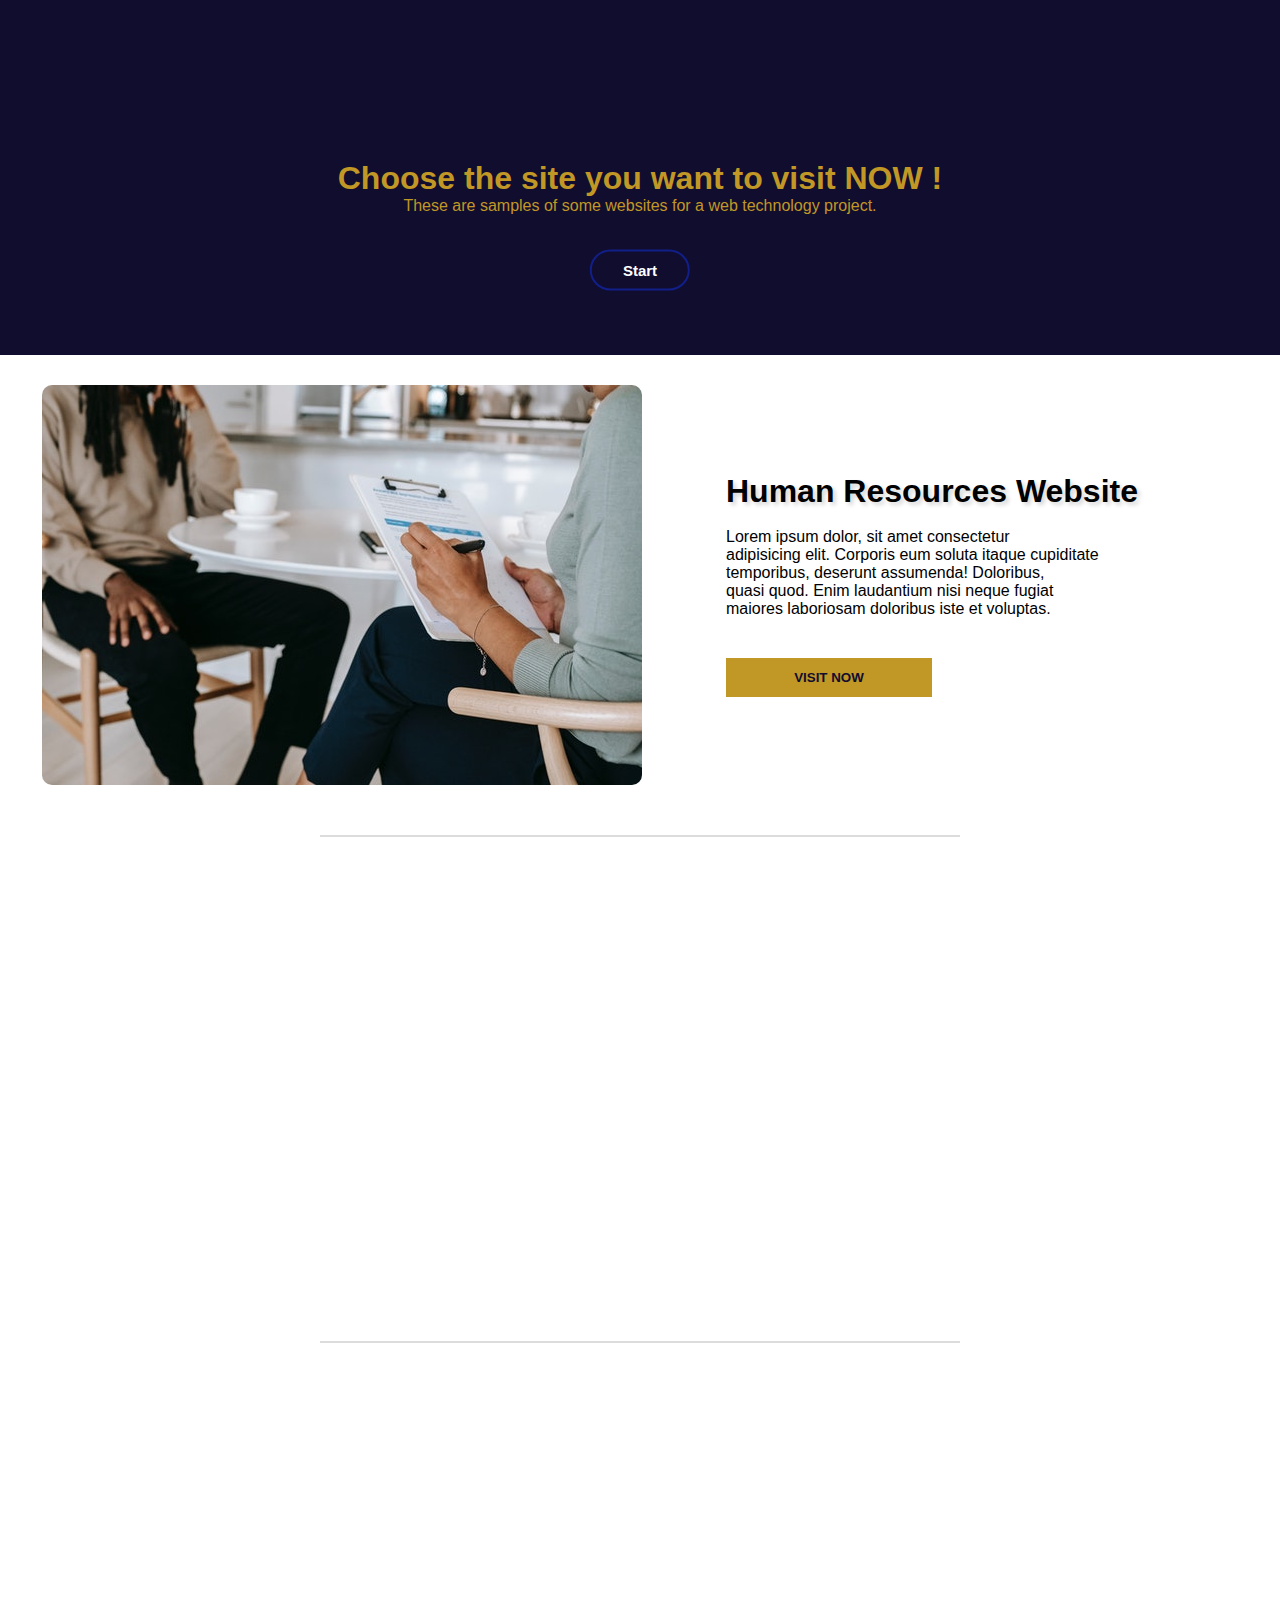
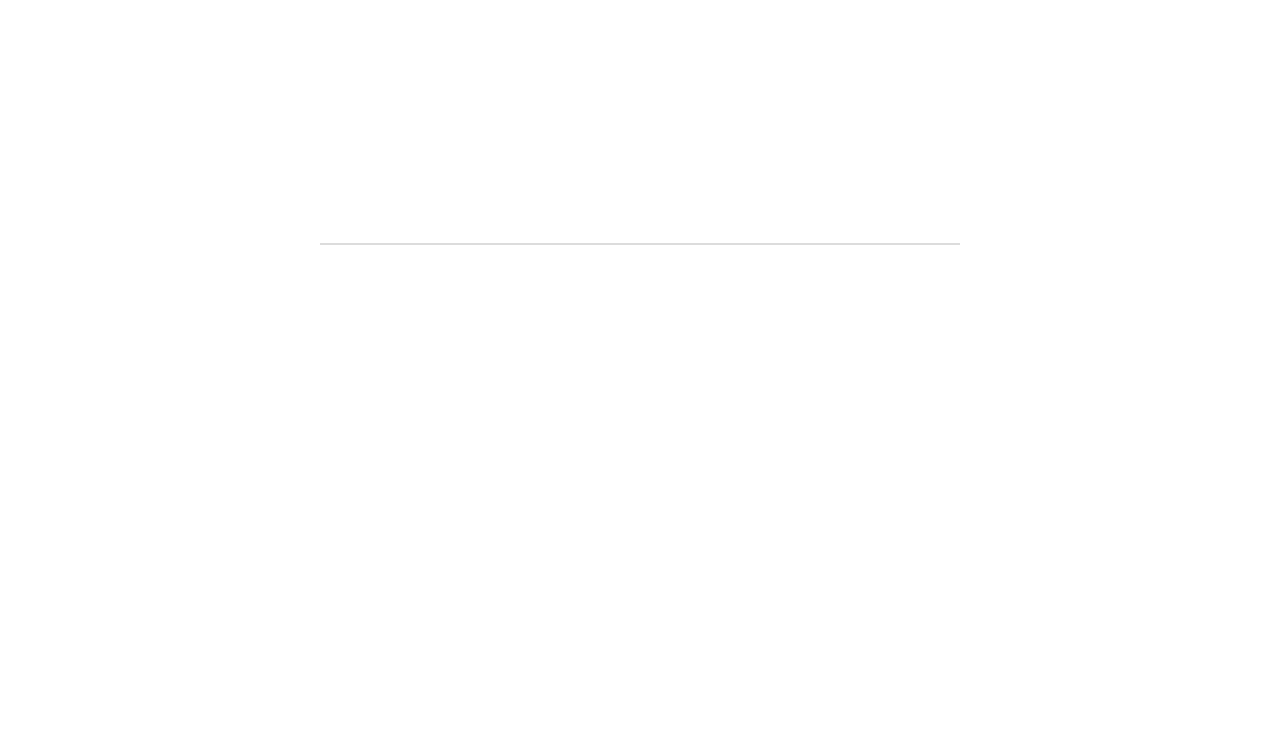
<file: cover/index.html>
<!DOCTYPE html>
<html lang="en">
<head>
    <meta charset="UTF-8">
    <meta http-equiv="X-UA-Compatible" content="IE=edge">
    <meta name="viewport" content="width=device-width, initial-scale=1.0">
    <link rel="stylesheet" href="index.css">
    <link rel="shortcut icon" href="logoo.png">
    <title>web project</title>
</head>
<body>
<div class="nav">
    <div class="bar">
        <ul>
        </ul>
    </div>
</div>
<div class="banner">
    <div class="title">
        <h1>Choose the site you want to visit NOW !</h1>
        These are samples of some websites for a web technology project.<br>
        <button type="button">Start</button>
    </div>
</div>
<section>
    <div class="container">
        <div class="box">
            <div class="info">
                <img src="hr.jpg">
            </div>
            <div class="info">
                <div class="text">
                    <h1>Human Resources Website</h1><br>
                    Lorem ipsum dolor, sit amet consectetur<br> adipisicing elit. Corporis eum soluta itaque
                    cupiditate <br>temporibus, deserunt assumenda! Doloribus, <br>quasi quod. Enim laudantium nisi
                    neque fugiat <br>maiores laboriosam doloribus iste et voluptas.
                    <button type="submit">VISIT NOW</button>
                </div>
            </div>
        </div>
    </div>
</section>
<div class="line"></div>
<div class="transition">
    <section>
        <div class="container">
            <div class="box">
                <div class="info">
                    <div class="text">
                        <h1>Student Affairs website</h1><br>
                        Lorem ipsum dolor, sit amet consectetur<br> adipisicing elit. Corporis eum soluta itaque
                        cupiditate
                        <br>temporibus, deserunt assumenda! Doloribus, <br>quasi quod. Enim laudantium nisi neque fugiat
                        <br>maiores laboriosam doloribus iste et voluptas.
                        <button type="submit">VISIT NOW</button>
                    </div>
                </div>
                <div class="info">
                    <div class="imgg"><img src="student.jpg"></div>
                </div>
            </div>
        </div>
    </section>
</div>
<div class="line"></div>
<div class="transition">
    <section>
        <div class="container">
            <div class="box">
                <div class="info">
                    <img src="high.jpg">
                </div>
                <div class="info">
                    <div class="text">
                        <h1>Higher studies website</h1><br>
                        Lorem ipsum dolor, sit amet consectetur<br> adipisicing elit. Corporis eum soluta itaque
                        cupiditate
                        <br>temporibus, deserunt assumenda! Doloribus, <br>quasi quod. Enim laudantium nisi neque fugiat
                        <br>maiores laboriosam doloribus iste et voluptas.
                        <button type="submit">VISIT NOW</button>
                    </div>
                </div>
            </div>
        </div>
    </section>
</div>
<div class="line"></div>
<div class="transition">
    <section>
        <div class="container">
            <div class="box">
                <div class="info">
                    <div class="text">
                        <h1> Laboratory tracking website</h1><br>
                        Lorem ipsum dolor, sit amet consectetur<br> adipisicing elit. Corporis eum soluta itaque
                        cupiditate
                        <br>temporibus, deserunt assumenda! Doloribus, <br>quasi quod. Enim laudantium nisi neque fugiat
                        <br>maiores laboriosam doloribus iste et voluptas
                        <a href="../homepage/homepage.html">
                            <button type="submit">VISIT NOW</button>
                        </a>
                    </div>
                </div>
                <div class="info">
                    <div class="imgg"><img src="labs.jpg"></div>
                </div>
            </div>
        </div>
    </section>
</div>
<script src="index-java.js"></script>

</body>
</html>
</file>
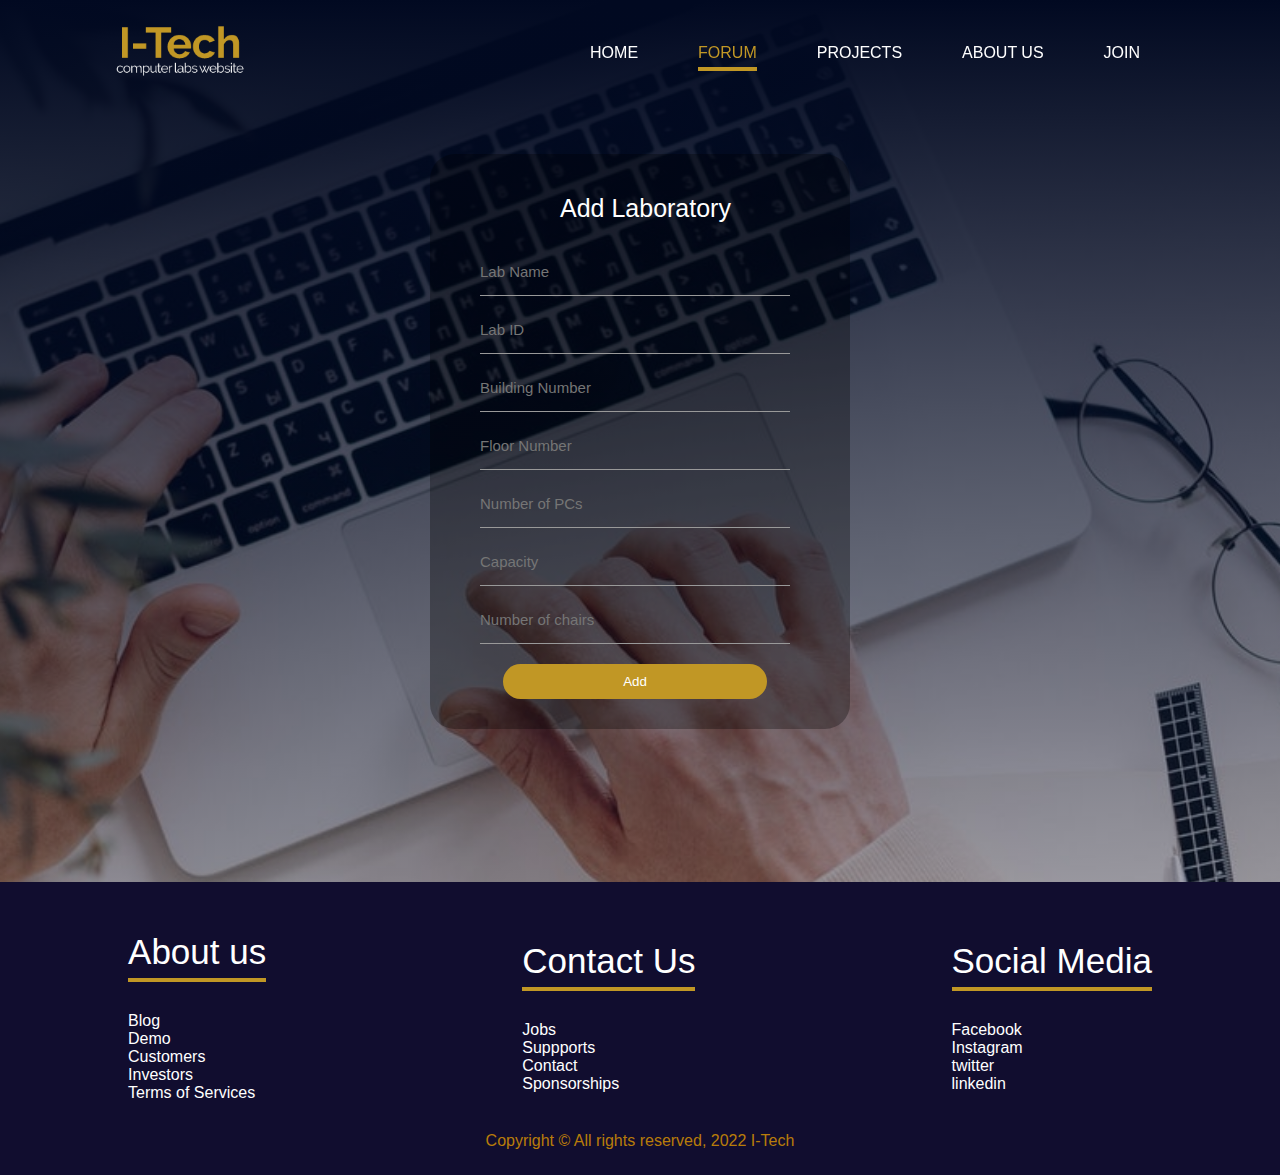
<file: add ,delete page/Add.html>
<!DOCTYPE html>
<html lang="en">
<head>
    <meta charset="UTF-8">
    <meta http-equiv="X-UA-Compatible" content="IE=edge">
    <meta name="viewport" content="width=device-width, initial-scale=1.0">
    <link rel="stylesheet" href="Add.css">
    <link rel="shortcut icon" href="logoo.png">
    <title>Add</title>
</head>
<body>
<!-- start of the navigation -->
<header>
    <a href="../homepage/homepage.html"><img src="LogoMakr-6hmZdM.png" class="logo"></a>
    <ul>
        <li><a href="../homepage/homepage.html">Home</a></li>
        <li><a href="../forum/forum.html" class="active"> Forum</a></li>
        <li><a href="../cover/index.html">projects</a></li>
        <li><a href="#section3">About Us</a></li>
        <li><a href="../join/join.html">Join</a></li>
    </ul>
</header>
<!-- end of the navigation -->

<!-- start of the animation -->
<div class="transition">
    <div id='add-form' class='add-page'>
        <div class="form-box">

            <form id='add' class='input-group-add'>
                <p>
                    Add Laboratory
                </p>
                <input type="text" class="input-field" placeholder='Lab Name' id="labName" required>
                <input type="text" id="labID" class="input-field" placeholder='Lab ID' required>
                <input type="text" id="buildingNumber" class="input-field" placeholder='Building Number' required>
                <input type="number" id="floorNumber" class="input-field" placeholder='Floor Number' required>
                <input type="number" id="numPCs" class="input-field" placeholder='Number of PCs' required>
                <input type="number" id="capacity" class="input-field" placeholder='Capacity' required>
                <input type="number" id="numOfChairs" class="input-field" placeholder='Number of chairs' required>
                <button type="submit"  id="addItem">Add</button>
            </form>
        </div>
    </div>
</div>

<!-- end of animation -->


<div class="containerr" id="section3">
    <div class="footer">
        <div class="footer-heading footer1">
            <h1>About us</h1>
            <a href="#">Blog</a>
            <a href="#">Demo</a>
            <a href="#">Customers</a>
            <a href="#">Investors</a>
            <a href="#">Terms of Services</a>
        </div>
        <div class="footer-heading footer1">
            <h1>Contact Us</h1>
            <a href="#">Jobs</a>
            <a href="#">Suppports</a>
            <a href="#">Contact</a>
            <a href="#">Sponsorships</a>
        </div>
        <div class="footer-heading footer1">
            <h1>Social Media</h1>
            <a href="#">Facebook</a>
            <a href="#">Instagram</a>
            <a href="#">twitter</a>
            <a href="#">linkedin</a>
        </div>
    </div>
    <div class="textt">
        Copyright &copy; All rights reserved, 2022 I-Tech<br>
    </div>
</div>
<script defer src="Add-java.js"></script>

</body>
</file>
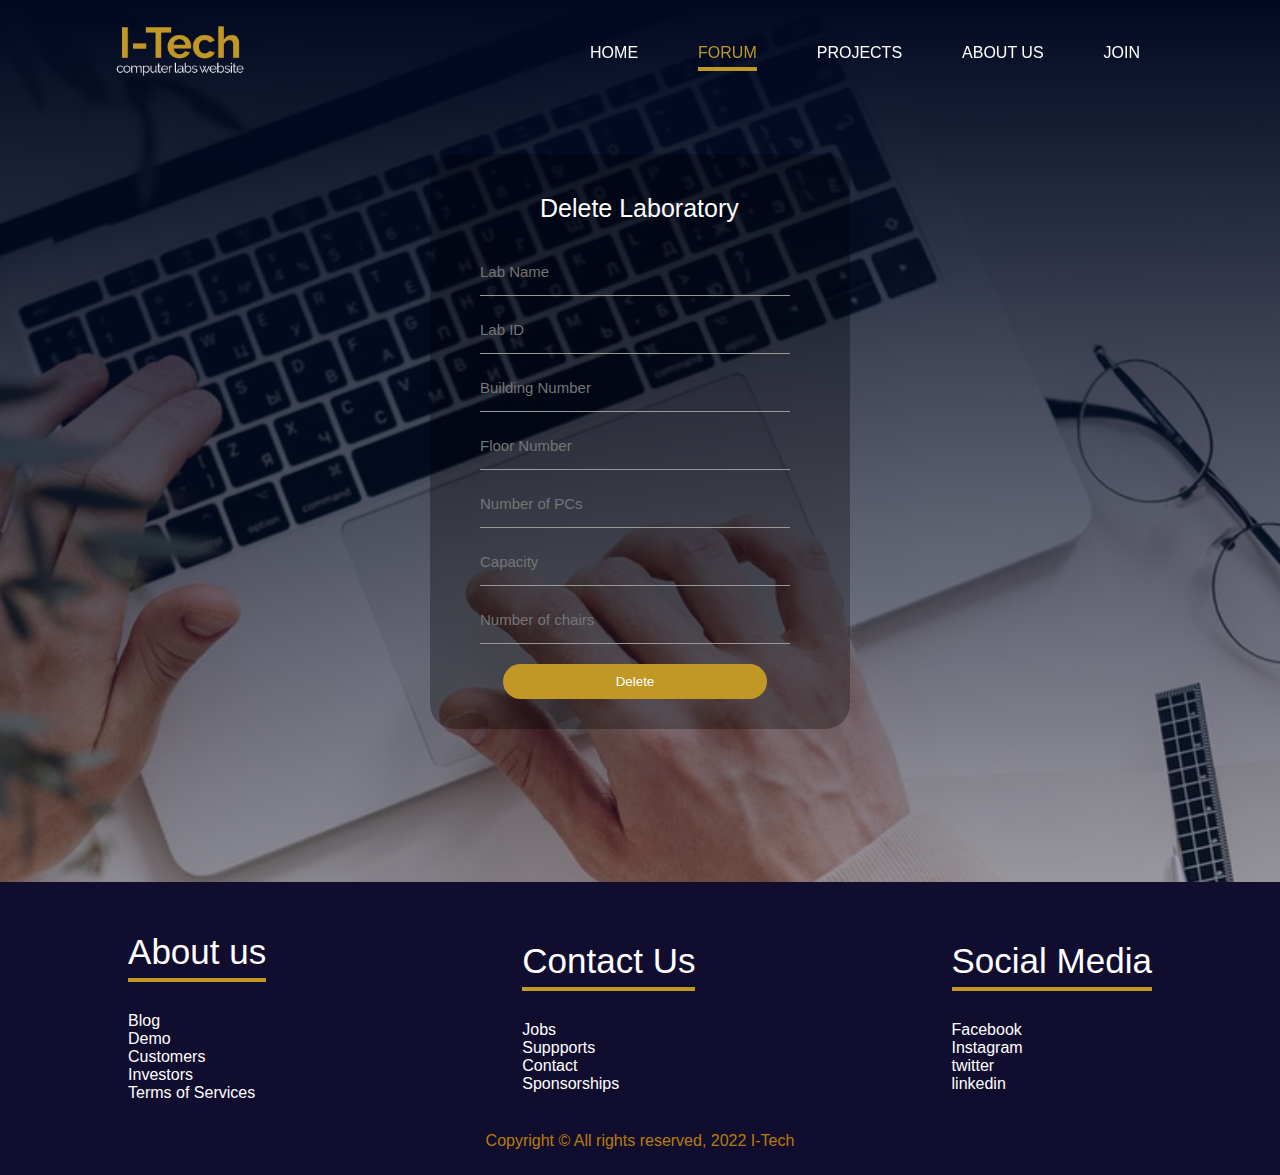
<file: add ,delete page/Delete.html>
<!DOCTYPE html>
<html lang="en">
<head>
    <meta charset="UTF-8">
    <meta http-equiv="X-UA-Compatible" content="IE=edge">
    <meta name="viewport" content="width=device-width, initial-scale=1.0">
    <link rel="stylesheet" href="delete page.css">
    <link rel="shortcut icon" href="logoo.png">
    <title>Delete</title>
</head>
<body>
<!-- start of the navigation -->
<header>
    <a href="../homepage/homepage.html"><img src="LogoMakr-6hmZdM.png" class="logo"></a>
    <ul>
        <li><a href="../homepage/homepage.html">Home</a></li>
        <li><a href="../forum/forum.html" class="active"> Forum</a></li>
        <li><a href="../cover/index.html">projects</a></li>
        <li><a href="#section3">About Us</a></li>
        <li><a href="../join/join.html">Join</a></li>
    </ul>
</header>
<!-- end of the navigation -->

<!-- start of the animation -->
<div class="transition">
    <div id='add-form' class='add-page'>
        <div class="form-box">

            <form id='delete' class='input-group-add'>
                <p>
                    Delete Laboratory
                </p>
                <input type='text' class='input-field' placeholder='Lab Name' disabled>
                <input type='text' class='input-field' placeholder='Lab ID' disabled>
                <input type='text' class='input-field' placeholder='Building Number' disabled>
                <input type='text' class='input-field' placeholder='Floor Number' disabled>
                <input type='text' class='input-field' placeholder='Number of PCs' disabled>
                <input type='text' class='input-field' placeholder='Capacity' disabled>
                <input type='text' class='input-field' placeholder='Number of chairs' disabled>
                <button type="submit" onclick="getConfirmation();">Delete</button>
            </form>
        </div>
    </div>
</div>

<!-- end of animation -->


<div class="containerr" id="section3">
    <div class="footer">
        <div class="footer-heading footer1">
            <h1>About us</h1>
            <a href="#">Blog</a>
            <a href="#">Demo</a>
            <a href="#">Customers</a>
            <a href="#">Investors</a>
            <a href="#">Terms of Services</a>
        </div>
        <div class="footer-heading footer1">
            <h1>Contact Us</h1>
            <a href="#">Jobs</a>
            <a href="#">Suppports</a>
            <a href="#">Contact</a>
            <a href="#">Sponsorships</a>
        </div>
        <div class="footer-heading footer1">
            <h1>Social Media</h1>
            <a href="#">Facebook</a>
            <a href="#">Instagram</a>
            <a href="#">twitter</a>
            <a href="#">linkedin</a>
        </div>
    </div>
    <div class="textt">
        Copyright &copy; All rights reserved, 2022 I-Tech<br>
    </div>
</div>
<script defer src="Delete-java.js"></script>

</body>
</file>
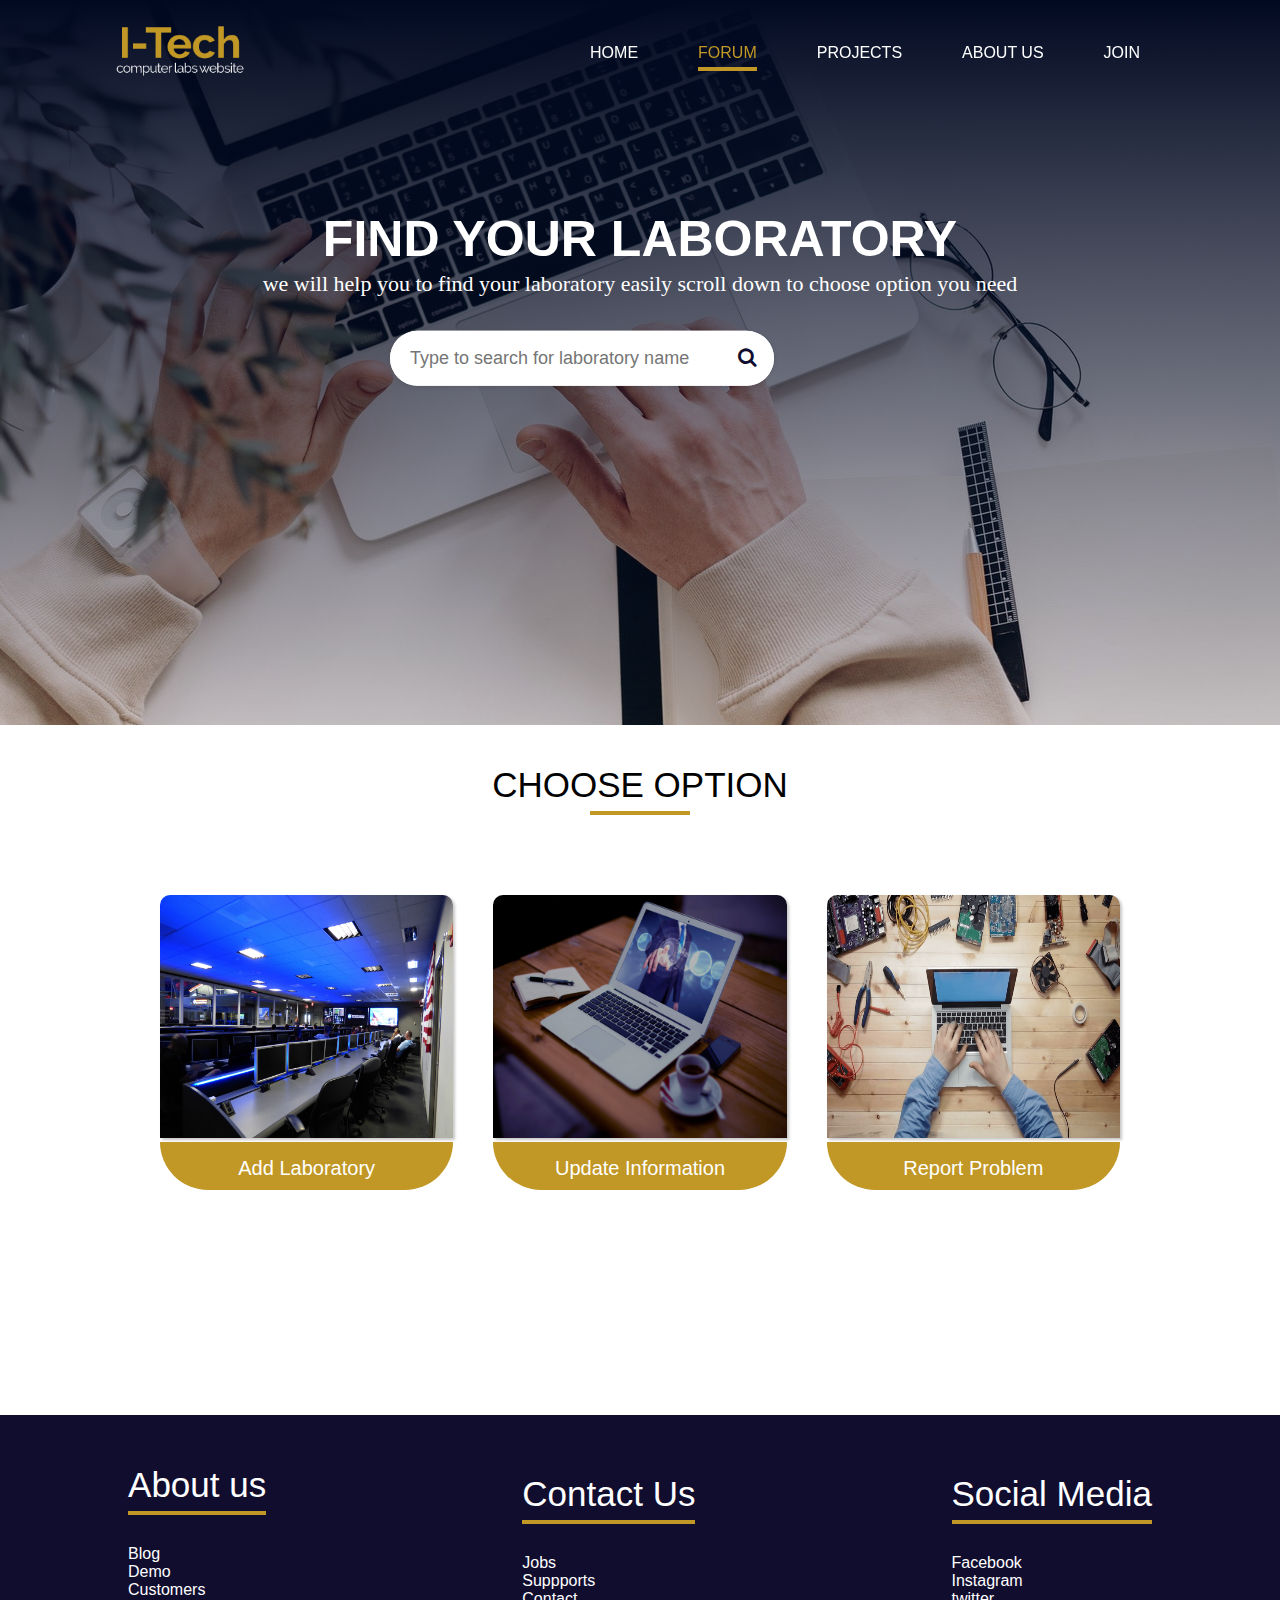
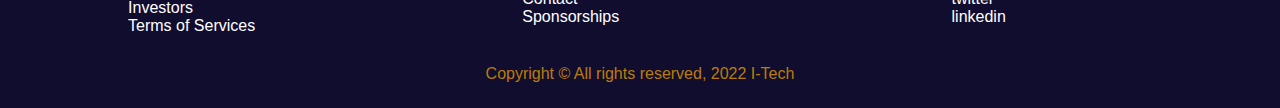
<file: forum/forum.html>
<!DOCTYPE html>
<html lang="en">
<head>
    <meta charset="UTF-8">
    <meta http-equiv="X-UA-Compatible" content="IE=edge">
    <meta name="viewport" content="width=device-width, initial-scale=1.0">
    <link rel="stylesheet" href="forum.css">
    <link rel="shortcut icon" href="tap.png"><title>Forum</title>
    <link rel="stylesheet" href="https://cdnjs.cloudflare.com/ajax/libs/font-awesome/4.7.0/css/font-awesome.min.css">
</head>
<body>
<header>
    <a href="../homepage/homepage.html"><img src="LogoMakr-6hmZdM.png" class="logo"></a>
    <ul>
        <li><a href="../homepage/homepage.html">Home</a></li>
        <li><a href="../forum/forum.html " class="active"> Forum</a></li>
        <li><a href="../cover/index.html">projects</a></li>
        <li><a href="#section3">About Us</a></li>
        <li><a href="../join/join.html">Join</a></li>
    </ul>
</header>

<div class="banner">
    <div class="content">
        <h1>FIND YOUR LABORATORY </h1>
        <h2>we will help you to find your laboratory easily scroll down to choose option you need</h2>
        <div class = "wrapper">
            <div class = "search-input">
                <form action="">
                    <input type="text" placeholder="Type to search for laboratory name">
                    <div class="autocom-box">

                    </div>
                    <div class="icon"><i class="fa fa-search"></i> </div>
                </form>
            </div>
        </div>
    </div>
</div>


<div class="container" id="section2">
    <h1>CHOOSE OPTION</h1>
    <div class="photo-gallery">
        <div class="pic">
            <img src="img4.jpg">
            <div class="overlay">Click on "Add" button if you want to add a new laboratory or PC</div>
            <a class="option" href="..\add ,delete page\Add.html"><button> Add Laboratory </button></a>
        </div>

        <div class="pic">
            <img src="img7.jpg">
            <div class="overlay">If you want to change laboratory information (laboratory name , id ,..etc). </div>
            <a class="option" href="..\Update Page\Update info.html"><button > Update Information </button></a>

        </div>
        <div class="pic">
            <img src="1.jpg">
            <div class="overlay"> If you are having any problem with an existing laboratory click here to report the problem, so we can help you as fast as we can. </div>
            <a class="option" href="..\Report Problem Page\Report Problem-1.html"><button > Report Problem </button></a>
        </div>
    </div>
</div>

<!--  <div class="sub">-->
<!--    <div class="searchBar">-->
<!--      <h1>Subscribe to our Newsletter :</h1>-->
<!--      &nbsp;&nbsp;&nbsp;&nbsp;&nbsp;&nbsp;&nbsp;&nbsp;&nbsp;-->
<!--      <input type="email" placeholder="Enter your email" required>-->
<!--      <button>Subscribe</button>-->
<!--    </div>-->
<!--  </div>-->
<div class="containerr" id="section3">
    <div class="footer">
        <div class="footer-heading footer1">
            <h1>About us</h1>
            <a href="#">Blog</a>
            <a href="#">Demo</a>
            <a href="#">Customers</a>
            <a href="#">Investors</a>
            <a href="#">Terms of Services</a>
        </div>
        <div class="footer-heading footer1">
            <h1>Contact Us</h1>
            <a href="#">Jobs</a>
            <a href="#">Suppports</a>
            <a href="#">Contact</a>
            <a href="#">Sponsorships</a>
        </div>
        <div class="footer-heading footer1">
            <h1>Social Media</h1>
            <a href="#">Facebook</a>
            <a href="#">Instagram</a>
            <a href="#">twitter</a>
            <a href="#">linkedin</a>
        </div>
    </div>
    <div class="textt">
        Copyright &copy; All rights reserved, 2022 I-Tech<br>
    </div>
</div>

<script src="java.js"></script>
<script src="suggestions.js"></script>

</body>
</html>
</file>
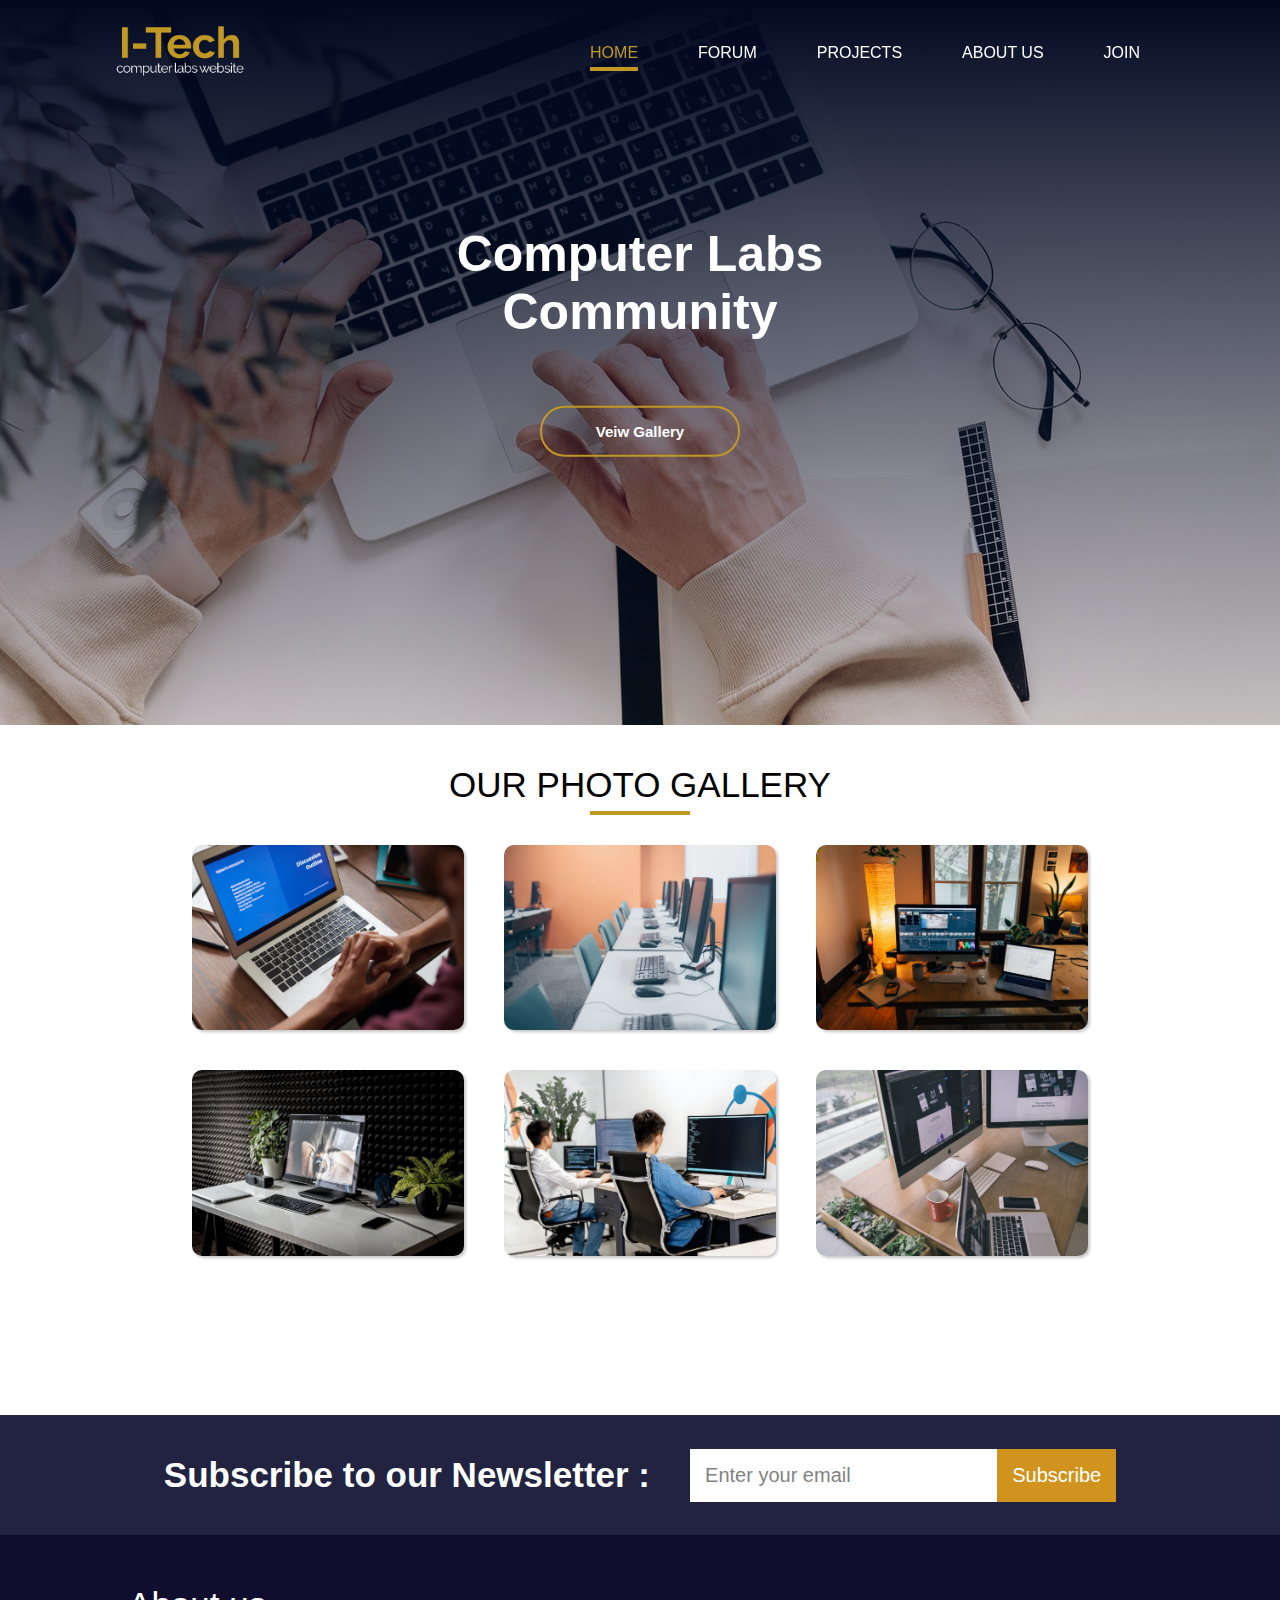
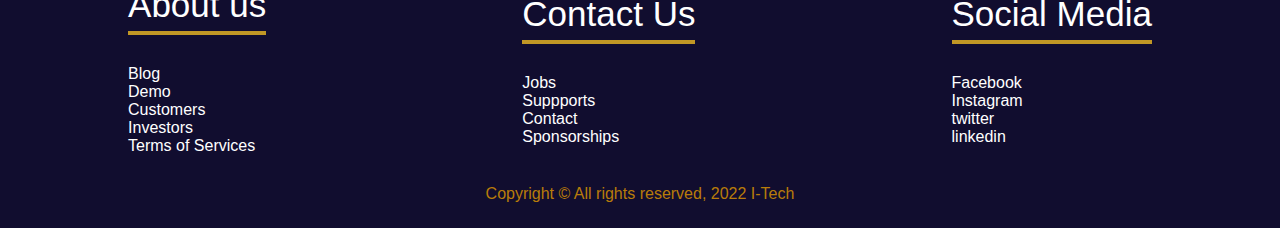
<file: homepage/homepage.html>
<!DOCTYPE html>
<html lang="en">
<head>
    <meta charset="UTF-8">
    <meta http-equiv="X-UA-Compatible" content="IE=edge">
    <meta name="viewport" content="width=device-width, initial-scale=1.0">
    <link rel="stylesheet" href="home.css">
    <link rel="shortcut icon" href="logoo.png"><title>I-Tech</title>
</head>
<body>
    <header>
        <a href="../homepage/homepage.html"><img src="LogoMakr-6hmZdM.png" class="logo"></a>
        <ul>
            <li><a href="#" class="active">Home</a></li>
            <li><a href="../forum/forum.html"> Forum</a></li>
            <li><a href="../cover/index.html">projects</a></li>
            <li><a href="#section3">About Us</a></li>
            <li><a href="../join/join.html">Join</a></li>
        </ul>
    </header>
    <div class="banner">
        <div class="content">
            <h1>Computer Labs<br>Community</h1>
            <div>
                <a href="#section2"><button type="button"><span></span>Veiw Gallery</button></a>
            </div>
        </div>
    </div>
    <div class="container" id="section2">
        <h1>OUR PHOTO GALLERY</h1>
        <div class="photo-gallery">
            <div class="pic">
                <img src="pic1.jpg">
                <div class="overlay"> Lorem Lab </div>
            </div>
            <div class="pic">
                <img src="pic2.jpg">
                <div class="overlay"> Lorem Lab </div>
            </div>
            <div class="pic">
                <img src="pic3.jpg">
                <div class="overlay"> Lorem Lab </div>
            </div>
            <div class="pic">
                <img src="pic4.jpg">
                <div class="overlay"> Lorem Lab </div>
            </div>
            <div class="pic">
                <img src="pic5.jpg">
                <div class="overlay"> Lorem Lab </div>
            </div>
            <div class="pic">
                <img src="pic6.jpg">
                <div class="overlay"> Lorem Lab </div>
            </div>
        </div>
    </div>
    <div class="sub">
        <div class="searchBar">
            <h1>Subscribe to our Newsletter :</h1>
            &nbsp;&nbsp;&nbsp;&nbsp;&nbsp;&nbsp;&nbsp;&nbsp;&nbsp;
            <input type="email" placeholder="Enter your email" required>
            <button>Subscribe</button>
        </div>
    </div>
    <div class="containerr" id="section3">
        <div class="footer">
            <div class="footer-heading footer1">
                <h1>About us</h1>
                <a href="#">Blog</a>
                <a href="#">Demo</a>
                <a href="#">Customers</a>
                <a href="#">Investors</a>
                <a href="#">Terms of Services</a>
            </div>
            <div class="footer-heading footer1">
                <h1>Contact Us</h1>
                <a href="#">Jobs</a>
                <a href="#">Suppports</a>
                <a href="#">Contact</a>
                <a href="#">Sponsorships</a>
            </div>
            <div class="footer-heading footer1">
                <h1>Social Media</h1>
                <a href="#">Facebook</a>
                <a href="#">Instagram</a>
                <a href="#">twitter</a>
                <a href="#">linkedin</a>
            </div>
        </div>
        <div class="textt">
            Copyright &copy; All rights reserved, 2022 I-Tech<br>
        </div>
    </div>

    <script src="home-java.js"></script>
    
</body>
</html>
</file>
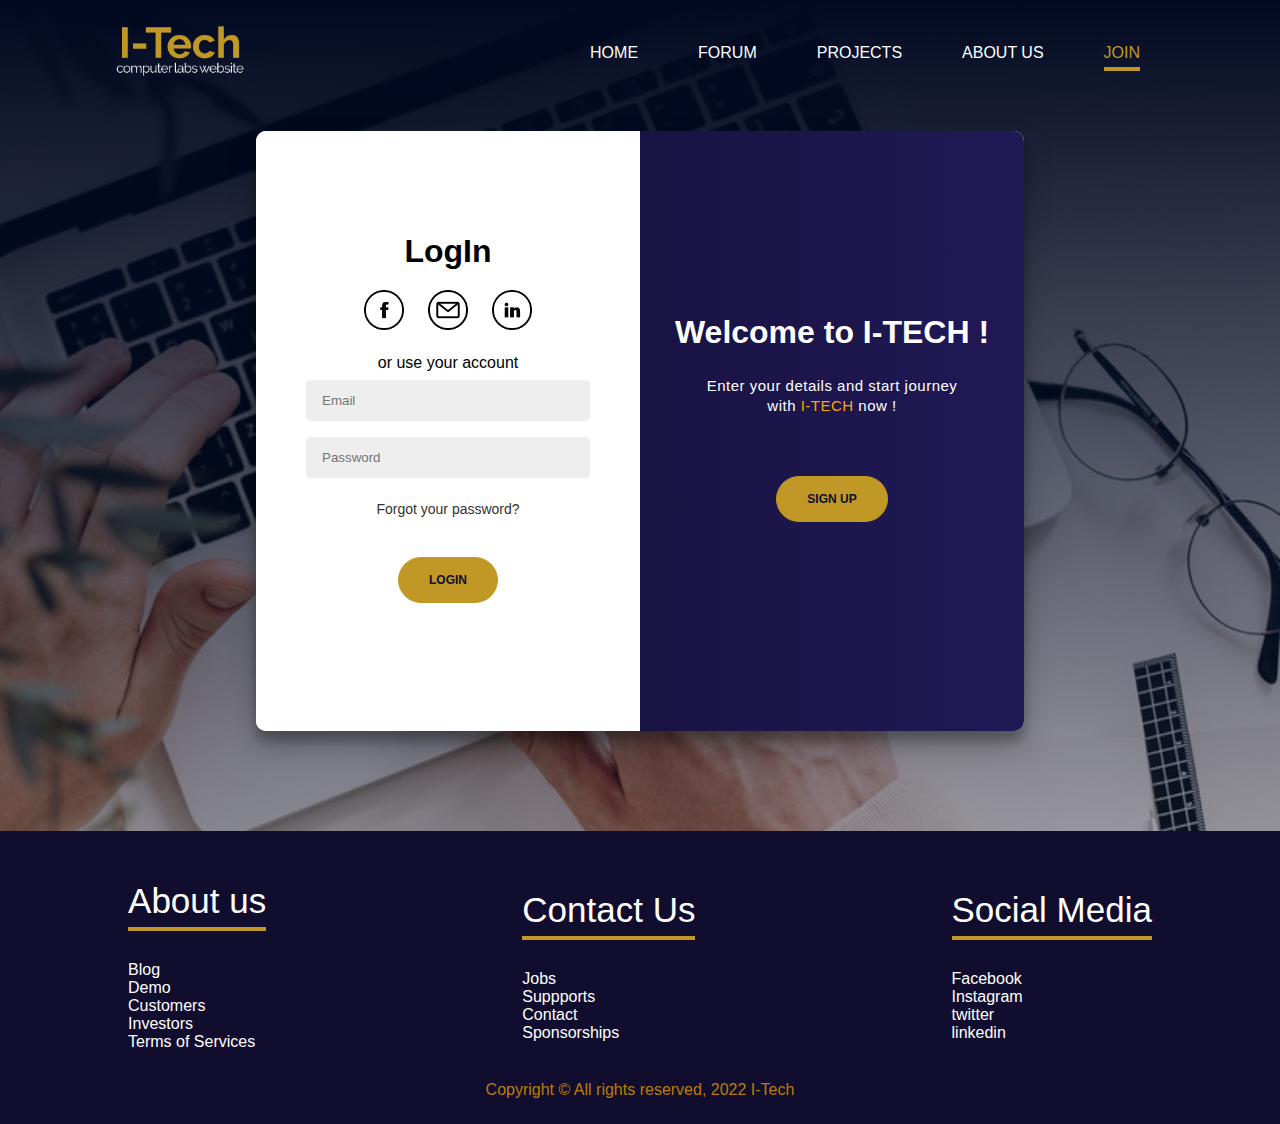
<file: join/join.html>
<!DOCTYPE html>
<html>
<head>
    <meta charset="UTF-8">
    <meta http-equiv="X-UA-Compatible" content="IE=edge">
    <meta name="viewport" content="width=device-width, initial-scale=1.0">
    <link rel="stylesheet" type="text/css" href="join.css">
    <link rel="shortcut icon" href="logoo.png">
    <title>join</title>
</head>
<body>
<div class="bar">
    <header>
        <a href="../homepage/homepage.html"><img src="LogoMakr-6hmZdM.png" class="logo"></a>
        <ul>
            <li><a href="../homepage/homepage.html">Home</a></li>
            <li><a href="../forum/forum.html"> Forum</a></li>
            <li><a href="../cover/index.html">projects</a></li>
            <li><a href="#section3">About Us</a></li>
            <li><a href="../join/join.html" class="active">Join</a></li>
        </ul>
    </header>
</div>
<div class="container" id="container">
    <div class="form-container sign-up-container">

        <form action="">
            <h1>Create Account</h1>
            <div class="social-container">
                <a href="#" class="social"><i><img src="fb.png" title="facebook" alt="facebook"> </i></a>
                <a href="#" class="social"><i><img src="email.png" title="gmail" alt="gmail"></i></a>
                <a href="#" class="social"><i><img src="linkedin.png" title="linkedin" alt="linkedin"></i></a>
            </div>
            <span>or use your email for registration</span><br>
            <input class="focus" type="text" name="name" placeholder="Enter your first name" required>
            <input class="focus" type="text" name="name" placeholder="Enter your last name" required>
            <input class="focus" type="email" name="email" placeholder="Enter your email" required>
            <input class="focus" type="password" name="password" placeholder="Enter your password" required>
            <input class="focus" type="password" name="password" placeholder="Confirm your password" required>
            <button>SignUp</button>

        </form>
    </div>
    <div class="form-container sign-in-container">
        <form action="#">
            <h1>LogIn</h1>
            <div class="social-container">
                <a href="#" class="social"><i><img src="fb.png" title="facebook" alt="facebook"> </i></a>
                <a href="#" class="social"><i><img src="email.png" title="gmail" alt="gmail"></i></a>
                <a href="#" class="social"><i><img src="linkedin.png" title="linkedin" alt="linkedin"></i></a>
            </div>
            <span>or use your account</span>
            <input class="focus" type="email" name="email" placeholder="Email" required>
            <input class="focus" type="password" name="password" placeholder="Password" required>
            <a href="#">Forgot your password?</a>

            <button>Login</button>
        </form>
    </div>
    <div class="overlay-container">
        <div class="overlay">
            <div class="overlay-panel overlay-left">
                <h1>Welcome to I-TECH !</h1>
                <p>To keep connected with <span style="color: orange;">I-TECH</span> please<br>login with your personal
                    info</p>
                <button class="ghost" id="signIn">login</button>
            </div>
            <div class="overlay-panel overlay-right">
                <h1>Welcome to I-TECH !</h1>
                <p>Enter your details and start journey<br>with <span style="color: orange;">I-TECH</span> now !</p>
                <button class="ghost" id="signUp">Sign Up</button>
            </div>
        </div>
    </div>
</div>
<div class="containerr" id="section3">
    <div class="footer">
        <div class="footer-heading footer1">
            <h1>About us</h1>
            <a href="#">Blog</a>
            <a href="#">Demo</a>
            <a href="#">Customers</a>
            <a href="#">Investors</a>
            <a href="#">Terms of Services</a>
        </div>
        <div class="footer-heading footer1">
            <h1>Contact Us</h1>
            <a href="#">Jobs</a>
            <a href="#">Suppports</a>
            <a href="#">Contact</a>
            <a href="#">Sponsorships</a>
        </div>
        <div class="footer-heading footer1">
            <h1>Social Media</h1>
            <a href="#">Facebook</a>
            <a href="#">Instagram</a>
            <a href="#">twitter</a>
            <a href="#">linkedin</a>
        </div>
    </div>
    <div class="textt">
        Copyright &copy; All rights reserved, 2022 I-Tech<br>
    </div>
</div>

<script src="join-java.js"></script>


</body>
</html>
</file>
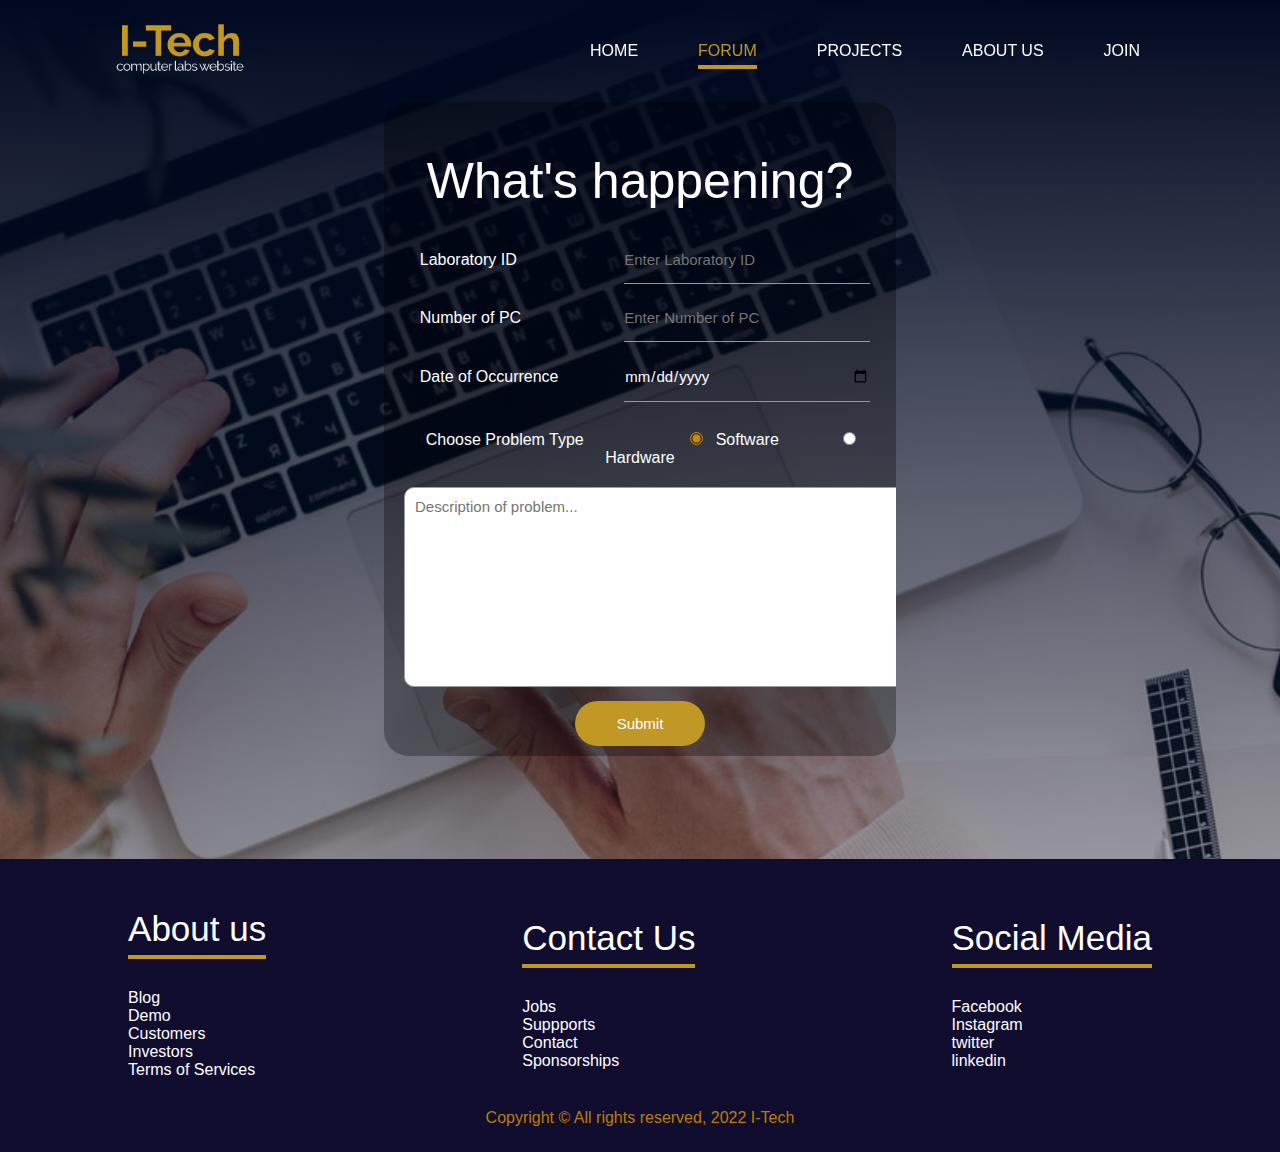
<file: Report Problem Page/Report Problem-1.html>
<!DOCTYPE html>
<html lang="en">
<head>
    <meta charset="UTF-8">
    <meta http-equiv="X-UA-Compatible" content="IE=edge">
    <meta name="viewport" content="width=device-width, initial-scale=1.0">
    <link rel="stylesheet" href="Report Style-2.css">
    <link rel="shortcut icon" href="logoo.png">
    <title>Report Problem</title>
</head>
<body>
<header>
    <a href="../homepage/homepage.html"><img src="LogoMakr-6hmZdM.png" class="logo"></a>
    <ul>
        <li><a href="../homepage/homepage.html" >Home</a></li>
        <li><a href="../forum/forum.html" class="active"> Forum</a></li>
        <li><a href="../cover/index.html">projects</a></li>
        <li><a href="#section3">About Us</a></li>
        <li><a href="../join/join.html">Join</a></li>
    </ul>
</header>
<div class="transition">
    <div class="box" id="Box">
        <form>
            <h1> What's happening? </h1> <br/>
            <label class="lab">Laboratory ID </label>
            <input id="ID" class="input-field" type="text" placeholder="Enter Laboratory ID" required> <br/>
            <label class="lab"> Number of PC </label>
            <input id="num_pc" class="input-field" type="text" placeholder="Enter Number of PC" required><br/>
            <label class="lab">Date of Occurrence</label>
            <input id="Date" class="input-field" type="date" placeholder=""><br>
            <label class="lab">Choose Problem Type</label>
            <input class="checkbox" type="radio" name="creditCheck" id="c01" value="Yes" checked/> Software
            <input class="checkbox" type="radio" name="creditCheck" id="c02" value="No"/> Hardware
            <br/>
            <textarea id="description" class="mess" id="message" placeholder="Description of problem..." rows="3"
                      required></textarea>
            <br>
            <input id="save" class="btn" type="submit" value="Submit">
        </form>
    </div>
</div>
<div class="containerr" id="section3">
    <div class="footer">
        <div class="footer-heading footer1">
            <h1>About us</h1>
            <a href="#">Blog</a>
            <a href="#">Demo</a>
            <a href="#">Customers</a>
            <a href="#">Investors</a>
            <a href="#">Terms of Services</a>
        </div>
        <div class="footer-heading footer1">
            <h1>Contact Us</h1>
            <a href="#">Jobs</a>
            <a href="#">Suppports</a>
            <a href="#">Contact</a>
            <a href="#">Sponsorships</a>
        </div>
        <div class="footer-heading footer1">
            <h1>Social Media</h1>
            <a href="#">Facebook</a>
            <a href="#">Instagram</a>
            <a href="#">twitter</a>
            <a href="#">linkedin</a>
        </div>
    </div>
    <div class="textt">
        Copyright &copy; All rights reserved, 2022 I-Tech<br>
    </div>
</div>

<script defer src="Report.js"></script>
</body>
</html>
</file>
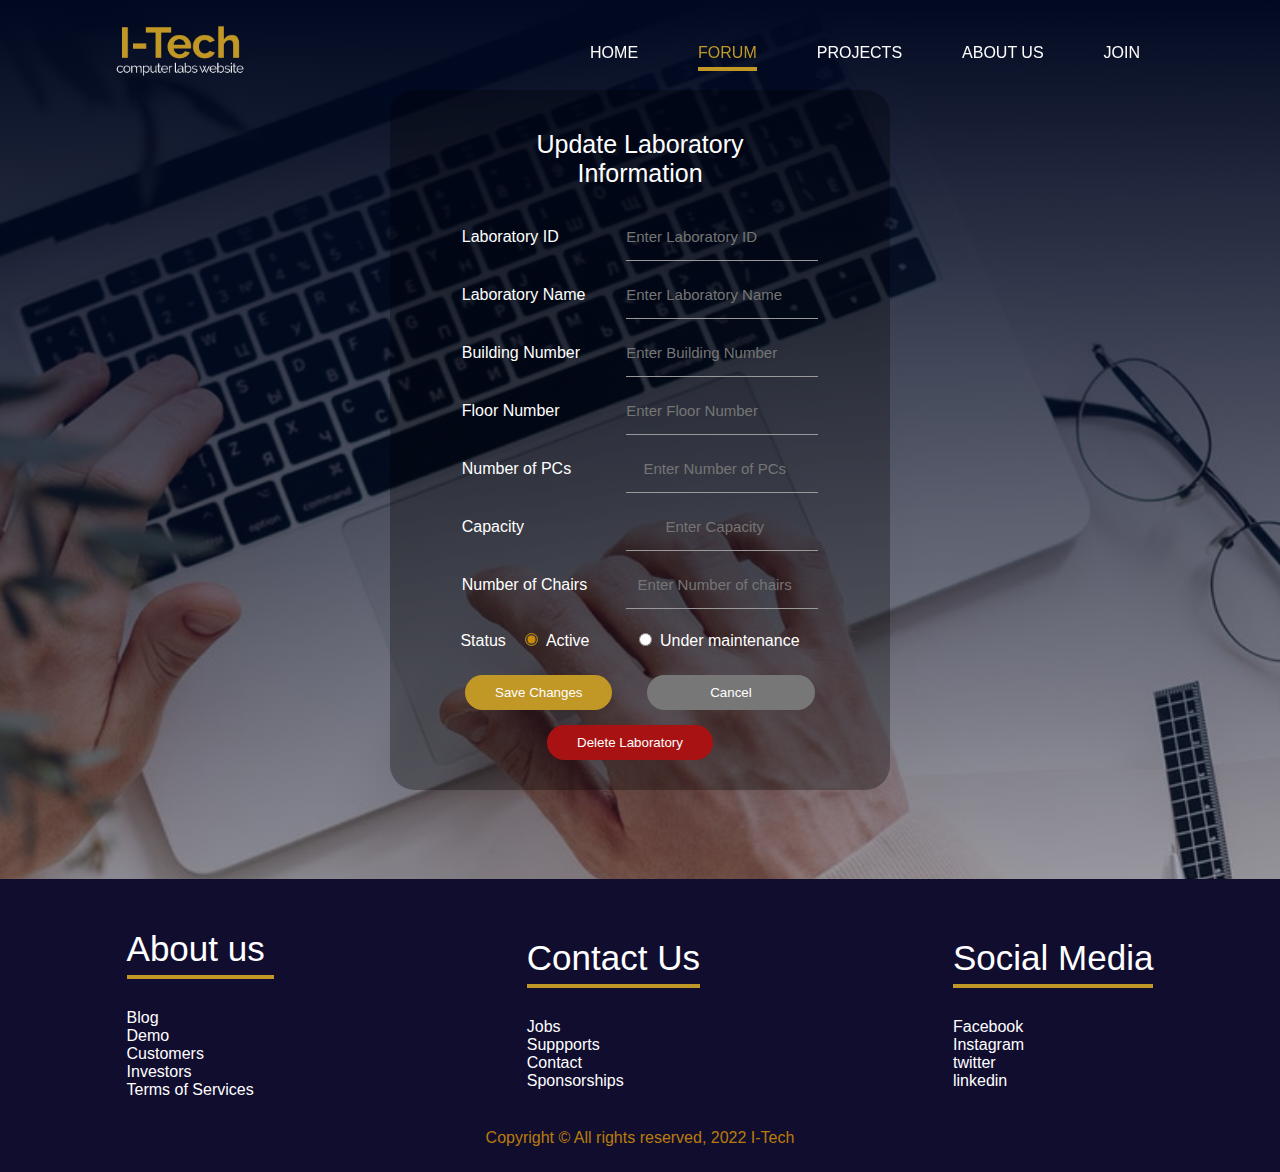
<file: Update Page/Update info.html>
<!DOCTYPE html>
<html lang="en">
<head>
    <meta charset="UTF-8">
    <meta http-equiv="X-UA-Compatible" content="IE=edge">
    <meta name="viewport" content="width=device-width, initial-scale=1.0">
    <link rel="stylesheet" href="Update.css">
    <link rel="shortcut icon" href="logoo.png">
    <title>Update Information</title>
</head>
<body>

<header>
    <a href="../homepage/homepage.html"><img src="LogoMakr-6hmZdM.png" class="logo"></a>
    <ul>
        <li><a href="../homepage/homepage.html" >Home</a></li>
        <li><a href="../forum/forum.html" class="active"> Forum</a></li>
        <li><a href="../cover/index.html">projects</a></li>
        <li><a href="#section3">About Us</a></li>
        <li><a href="../join/join.html">Join</a></li>
    </ul>
</header>

<div class="transition">
    <div id='add-form' class='add-page'>
        <div class="form-box">
            <form id='add' class='input-group-add'>
                <p>
                    Update Laboratory <br> Information
                </p>
                <label  id = "ganan" class="lab">Laboratory ID </label>
                <input id="ID" type='text' class='input-field' placeholder='Enter Laboratory ID' required>
                <label class="lab">Laboratory Name</label>
                <input type='text' class='input-field' placeholder='Enter Laboratory Name' required>
                <label class="lab">Building Number</label>
                <input type='text' class='input-field' placeholder='Enter Building Number' required>
                <label class="lab">Floor Number</label>
                <input type='text' class='input-field' placeholder='Enter Floor Number' required>
                <label class="lab"> Number of PCs </label>
                <input type='number' class='input-field2' min="0" max="100" step="1"  placeholder='Enter Number of PCs' required>
                <label class="lab"> Capacity</label>
                <input type='number' class='input-field2' min="0" max="100" step="1"  placeholder='Enter Capacity' required>
                <label class="lab"> Number of Chairs </label>
                <input type='number' class='input-field2' min="0" max="100" step="1"  placeholder='Enter Number of chairs' required>

                <br><br>
                <label class="status">Status</label>
                <a><input class="checkbox" type="radio" name="creditCheck" id="c01" value="Yes" checked/>Active</a>
                <a><input class="checkbox" type="radio" name="creditCheck" id="c02" value="No"/>Under maintenance</a>
                <button type="submit" class='save'>Save Changes</button>
                <button type="submit" class='cancel'>Cancel</button>
                <a href="../add ,delete page/Delete.html">
                    <button type="button" onclick="return check();" class="delete">Delete Laboratory</button>
                </a>
            </form>
        </div>
    </div>
</div>

<div class="containerr" id="section3">
    <div class="footer">
        <div class="footer-heading footer1">
            <h1>About us</h1>
            <a href="#">Blog</a>
            <a href="#">Demo</a>
            <a href="#">Customers</a>
            <a href="#">Investors</a>
            <a href="#">Terms of Services</a>
        </div>
        <div class="footer-heading footer1">
            <h1>Contact Us</h1>
            <a href="#">Jobs</a>
            <a href="#">Suppports</a>
            <a href="#">Contact</a>
            <a href="#">Sponsorships</a>
        </div>
        <div class="footer-heading footer1">
            <h1>Social Media</h1>
            <a href="#">Facebook</a>
            <a href="#">Instagram</a>
            <a href="#">twitter</a>
            <a href="#">linkedin</a>
        </div>
    </div>
    <div class="textt">
        Copyright &copy; All rights reserved, 2022 I-Tech<br>
    </div>
</div>
<script defer src="Update.js"></script>
</body>
</html>
</file>
<file: cover/index.css>
*{
    margin: 0%;
    padding: 0%;
    font-family:montserrat, sans-serif;
}
html{
    scroll-behavior: smooth;
}
.banner{
    width: 100%;
    height: 300px;
    background-color: rgb(17, 13, 47);
}
.nav{
    background-color: rgb(17, 13, 47);
    width: 100%;
    height: 55px;
    margin:0 auto;
    /* padding-top: 5px ; */
    display: flex;
    align-items: center;
    justify-content: space-between;
    color:rgb(193, 151, 37) ;
    position: sticky;
    z-index: 10;
    top: 0px;


}
.bar{
    margin: 0 auto;
    text-align: center;
    align-items: center;
    justify-content: center;
}
.nav ul li{
    
    list-style: none;
    display: inline-block;
    margin: 0 25px;
    position: relative;
    align-items: center;

}
.nav ul li a{
    text-decoration: none;
    color: white;
    text-transform: uppercase;
}
.nav ul li a:hover{
    color: rgb(193, 151, 37);
    transition: 0.5s;
}
.title{
    position: absolute;
    text-align: center;
    justify-content: center;
    color:rgb(193, 151, 37) ;
    top: 25%;
    left: 50%;
    margin-right: 50%;
    transform:translate(-50%,-50%);
    margin: 0 auto;
    z-index: 2;

}
.title button{
    width: 100px;
    padding: 10px;
    margin-top: 35px;
    border-radius: 25px;
    color: white;
    background: transparent;
    font-weight: bold;
    font-size: 15px;
    border: 2px solid rgb(17, 31, 137);
    cursor: pointer;
    position: relative;
    overflow: hidden;
}
.title button:active {
    transform: scale(0.95);
    border: 2px solid rgb(17, 31, 137);

}

.transition {
    animation: transition 1s;
    transform: translateX(150px);
    opacity: 0;
    transition: 1s all ease;
}

.transition.active{
    transform: translateX(0);
    opacity: 1;
}

/*@keyframes transition {*/
/*    from {*/
/*        opacity: 0;*/
/*        transform: translateX(-100px);*/
/*    }*/
/*    to {*/
/*        opacity: 1;*/
/*        transform: translateX(0);*/
/*    }*/
/*}*/

.box{
    display: flex;
    flex-wrap: wrap;
    width: 100%;
    margin: 30px auto;
    /* padding-top: auto; */
    /* padding: 50px; */
}
.box img{
    height: 400px;
    width: 600px;
    border-radius: 10px ;
}
.imgg img{
    height: 400px;
    width: 600px;
    border-radius: 10px ;
}
.box img:hover{
    transition: 0.6s;
    opacity: 0.9;
    transform: translate(50px ,0);
    background: rgba(0, 0, 0, 0);

}
.imgg img:hover{
    transition: 0.6s;
    opacity: 0.9;
    transform: translate(-50px ,0);
    background: rgba(0, 0, 0, 0);

}
.info{
    display: flex;
    flex-direction: column;
    justify-content: center;
    margin: auto;
    
}
.text{
    margin-right: 100px;
    font-family:montserrat, sans-serif;
}
.text h1{
    text-shadow: 3px 3px 4px rgb(214, 214, 214);

}
.box button{
    padding: 10px 0;
    outline: none;
    background: rgb(193, 151, 37);
    border: 2px solid rgb(193, 151, 37);
    width:50%;
    cursor: pointer;
    margin-top: 40px;
    font-weight: 550;
    color: rgb(17, 13, 47) ;
} 
.box button a{
    text-decoration: none;
    color: rgb(17, 13, 47) ;
}
.box button:hover{
    transition: 0.6s;
    transform: scale(1.07);
}
.line{
    /* margin-top: 150px; */
    width: 50%;
    height: 2px;
    background-color: rgb(220, 220, 220);
    text-align: center;
    justify-content: center;
    margin: 50px auto;
    animation: animate 4s linear infinite;
}
@keyframes animate{
    0%{width: 600px;}
    50%{width: 900px;}
    100%{width: 600px;}
}
/* .reveal{
    position: relative;
    transform: translateY(150px);
    opacity: 0;
    transition: all 2s ease;
}
.reveal .active{
    transform: translateY(0px);
    opacity: 1;
} */
</file>
<file: add ,delete page/Add.css>
body{
    width: 100%;
    /*height: 725px;*/
    position: relative;
    background-position: center;
    background-size: cover;
    background-image: linear-gradient(rgb(1, 9, 33), rgba(21, 4, 88, 0.1)), url('pexels-cottonbro-4065876.jpg');
    background-repeat: no-repeat;

}

* {
    margin: 0%;
    padding: 0%;
    box-sizing: border-box;
    font-family: montserrat, sans-serif;
}
html{
    scroll-behavior: smooth;
}
.banner {
    width: 100%;
    height: 725px;
    position: relative;
    background-position: center;
    background-size: cover;
    background-image: linear-gradient(rgb(1, 9, 33), rgba(21, 4, 88, 0.1)), url('pexels-cottonbro-4065876.jpg');

    /* background-image: linear-gradient(rgba(0,0,0,0.75),rgba(0,0,0,0.75)),url('pexels-cottonbro-4065876.jpg'); */
}

header {
    position: fixed;
    z-index: 100;
    width: 100%;
    margin: auto;
    top: 0;
    left: 0;
    padding: 20px 110px;
    display: flex;
    align-items: center;
    justify-content: space-between;

}

.logo {
    position: relative;
    width: 140px;
    cursor: pointer;
    transition: 0.3s;

}

header ul {
    position: relative;
    display: flex;
    align-items: center;
    justify-content: center;
    transition: 0.5s;
}

header ul li {
    list-style: none;
    display: inline-block;
    margin: 0 15px;
    position: relative;
    transition: 0.5s;


}

header ul li a {
    position: relative;
    text-decoration: none;
    color: white;
    text-transform: uppercase;
    margin: 0 15px;
    transition: 0.5s;


}

header ul li a::after {
    content: '';
    height: 4px;
    width: 0;
    position: absolute;
    left: 0;
    bottom: -10px;
    background: rgb(193, 151, 37);
    transition: 0.5s;
}

header ul li a:hover::after {
    width: 100%;
}

header ul li a:hover {
    color: rgb(193, 151, 37);
    transition: 0.5s;
}

header ul li a.active {
    color: rgb(193, 151, 37);

}

header ul li .active::after {
    content: '';
    height: 4px;
    width: 100%;
    position: absolute;
    left: 0;
    bottom: -10px;
    background: rgb(193, 151, 37);
    transition: 0.5s;
}

header.sticky {
    /* padding: 5px 100px; */
    background-color: rgb(17, 13, 47);
    width: 100%;
    padding: 20px 110px;
    height: 70px;
    z-index: 10;
    top: 0px;
    transition: 0.6s;
    /* position: sticky; */
}

header.sticky .logo {
    width: 120px;
}

/*end header*/


.input-field:focus{
    border-color: #cb8906;
    color: #cb8906;
}

/*.input-field2:focus{*/
/*    border-color: #cb8906;*/
/*    color: #cb8906;*/
/*}*/

button:active {
    transform: scale(0.9);
    transition: 0.5s;

}

.transition {
    animation: transition 1s;
}

@keyframes transition {
    from {
        opacity: 0;
        transform: translateY(-10px);
    }
    to {
        opacity: 1;
        transform: translateY(0);
    }
}


.form-box {
    width: 420px;
    height: 575px;
    position: relative;
    margin: 12% auto;
    background: rgba(0, 0, 0, 0.3);
    padding: 10px;
    overflow: hidden;
    border-radius: 25px;
    transition: 0.5s;
}


.input-group-add {
    top: 40px;
    position: absolute;
    width: 310px;
    transition: .5s;
}

p {
    color: white;
    margin-left: 80px;
    font-size: 25px;
    margin-bottom: 20px;
}

.input-field {
    width: 100%;
    padding: 15px 0;
    margin: 5px 0;
    border-left: 0;
    border-top: 0;
    border-right: 0;
    border-bottom: 1px solid #999;
    outline: none;
    background: transparent;
}

button {
    width: 85%;
    padding: 10px 30px;
    cursor: pointer;
    display: block;
    margin: auto;
    margin-top: 15px;
    background: rgb(193, 151, 37);
    border: 0;
    outline: none;
    border-radius: 25px;
    color:white;
}

span {
    color: #777;
    font-size: 12px;
    bottom: 68px;
    position: absolute;
}

#add {
    left: 50px;
}

#add input {
    color: white;
    font-size: 15px;
}


/* start footer */
.containerr {
    width: 100%;
    /* height: 305px; */
    padding-top: 5px;
    background-color: rgb(17, 13, 47);
    color: #cb8906;
    font-family: sans-serif;
}

.footer {
    width: 100%;
    background-color: rgb(17, 13, 47);
    color: white;
    display: flex;
    justify-content: center;
    flex-wrap: wrap;
    margin: 5px auto;
}

.footer-heading {
    display: flex;
    flex-direction: column;
    justify-content: center;
    margin: auto;

}

.footer-heading h1 {
    position: relative;
    margin-bottom: 2rem;
    cursor: pointer;
    font-weight: normal;
    font-size: 35px;
    margin: 40px 0;
}

.footer-heading a {
    color: white;
    text-decoration: none;
}

.footer-heading a:hover {
    color: #cb8906;
    transition: 0.5s;
}

.footer-heading h1::after {
    content: '';
    height: 4px;
    width: 100%;
    position: absolute;
    left: 0;
    bottom: -10px;
    background: rgb(193, 151, 37);
    /* transition: 0.5s; */
}

/* .footer-heading h1:hover::after{
   width:0;
} */
.footer-heading h1:hover {
    color: rgb(193, 151, 37);
    transition: 0.5s;
}

.textt {
    text-align: center;
    padding: 25px;
    opacity: 0.9;
    /* font-weight: bold; */
    /* margin-top: 20px; */
    /* background-color: rgb(9, 12, 45); */
}


/* end footer */
</file>
<file: add ,delete page/delete page.css>
body{
    width: 100%;
    /*height: 725px;*/
    position: relative;
    background-position: center;
    background-size: cover;
    background-image: linear-gradient(rgb(1, 9, 33), rgba(21, 4, 88, 0.1)), url('pexels-cottonbro-4065876.jpg');
    background-repeat: no-repeat;

}

* {
    margin: 0%;
    padding: 0%;
    box-sizing: border-box;
    font-family: montserrat, sans-serif;
}
html{
    scroll-behavior: smooth;
}
.banner {
    width: 100%;
    height: 725px;
    position: relative;
    background-position: center;
    background-size: cover;
    background-image: linear-gradient(rgb(1, 9, 33), rgba(21, 4, 88, 0.1)), url('pexels-cottonbro-4065876.jpg');

    /* background-image: linear-gradient(rgba(0,0,0,0.75),rgba(0,0,0,0.75)),url('pexels-cottonbro-4065876.jpg'); */
}

header {
    position: fixed;
    z-index: 100;
    width: 100%;
    margin: auto;
    top: 0;
    left: 0;
    padding: 20px 110px;
    display: flex;
    align-items: center;
    justify-content: space-between;

}

.logo {
    position: relative;
    width: 140px;
    cursor: pointer;
    transition: 0.3s;

}

header ul {
    position: relative;
    display: flex;
    align-items: center;
    justify-content: center;
    transition: 0.5s;
}

header ul li {
    list-style: none;
    display: inline-block;
    margin: 0 15px;
    position: relative;
    transition: 0.5s;


}

header ul li a {
    position: relative;
    text-decoration: none;
    color: white;
    text-transform: uppercase;
    margin: 0 15px;
    transition: 0.5s;


}

header ul li a::after {
    content: '';
    height: 4px;
    width: 0;
    position: absolute;
    left: 0;
    bottom: -10px;
    background: rgb(193, 151, 37);
    transition: 0.5s;
}

header ul li a:hover::after {
    width: 100%;
}

header ul li a:hover {
    color: rgb(193, 151, 37);
    transition: 0.5s;
}

header ul li a.active {
    color: rgb(193, 151, 37);

}

header ul li .active::after {
    content: '';
    height: 4px;
    width: 100%;
    position: absolute;
    left: 0;
    bottom: -10px;
    background: rgb(193, 151, 37);
    transition: 0.5s;
}

header.sticky {
    /* padding: 5px 100px; */
    background-color: rgb(17, 13, 47);
    width: 100%;
    padding: 20px 110px;
    height: 70px;
    z-index: 10;
    top: 0px;
    transition: 0.6s;
    /* position: sticky; */
}

header.sticky .logo {
    width: 120px;
}

/*end header*/


.input-field:focus{
    border-color: #cb8906;
    color: #cb8906;
}

.input-field2:focus{
    border-color: #cb8906;
    color: #cb8906;
}

button:active {
    transform: scale(0.9);
    transition: 0.5s;

}

.transition {
    animation: transition 1s;
}

@keyframes transition {
    from {
        opacity: 0;
        transform: translateY(-10px);
    }
    to {
        opacity: 1;
        transform: translateY(0);
    }
}


.form-box {
    width: 420px;
    height: 575px;
    position: relative;
    margin: 12% auto;
    background: rgba(0, 0, 0, 0.3);
    padding: 10px;
    overflow: hidden;
    border-radius: 25px;
    transition: 0.5s;
}


.input-group-add {
    top: 40px;
    position: absolute;
    width: 310px;
    transition: .5s;
}

.form-box p {
    color: white;
    margin-left: 60px;
    font-size: 25px;
    margin-bottom: 20px;
}

.input-field {
    width: 100%;
    padding: 15px 0;
    margin: 5px 0;
    border-left: 0;
    border-top: 0;
    border-right: 0;
    border-bottom: 1px solid #999;
    outline: none;
    background: transparent;
}

button {
    width: 85%;
    padding: 10px 30px;
    cursor: pointer;
    display: block;
    margin: auto;
    margin-top: 15px;
    background: rgb(193, 151, 37);
    border: 0;
    outline: none;
    border-radius: 25px;
    color:white;
}

span {
    color: #777;
    font-size: 12px;
    bottom: 68px;
    position: absolute;
}

#delete {
    left: 50px;
}

#delete input {
    color: white;
    font-size: 15px;
}


/* start footer */
.containerr {
    width: 100%;
    /* height: 305px; */
    padding-top: 5px;
    background-color: rgb(17, 13, 47);
    color: #cb8906;
    font-family: sans-serif;
}

.footer {
    width: 100%;
    background-color: rgb(17, 13, 47);
    color: white;
    display: flex;
    justify-content: center;
    flex-wrap: wrap;
    margin: 5px auto;
}

.footer-heading {
    display: flex;
    flex-direction: column;
    justify-content: center;
    margin: auto;

}

.footer-heading h1 {
    position: relative;
    margin-bottom: 2rem;
    cursor: pointer;
    font-weight: normal;
    font-size: 35px;
    margin: 40px 0;
}

.footer-heading a {
    color: white;
    text-decoration: none;
}

.footer-heading a:hover {
    color: #cb8906;
    transition: 0.5s;
}

.footer-heading h1::after {
    content: '';
    height: 4px;
    width: 100%;
    position: absolute;
    left: 0;
    bottom: -10px;
    background: rgb(193, 151, 37);
    /* transition: 0.5s; */
}

/* .footer-heading h1:hover::after{
   width:0;
} */
.footer-heading h1:hover {
    color: rgb(193, 151, 37);
    transition: 0.5s;
}

.textt {
    text-align: center;
    padding: 25px;
    opacity: 0.9;
    /* font-weight: bold; */
    /* margin-top: 20px; */
    /* background-color: rgb(9, 12, 45); */
}


/* end footer */
</file>
<file: forum/forum.css>
*{
    margin: 0%;
    padding: 0%;
    box-sizing: border-box;
    font-family:montserrat, sans-serif;
}
.banner{
    width: 100%;
    height: 725px;
    position: relative;
    background-position: center;
    background-size: cover;
    background-image: linear-gradient(rgb(1, 9, 33),rgba(21, 4, 88, 0.1)),url('pexels-cottonbro-4065876.jpg');

    /* background-image: linear-gradient(rgba(0,0,0,0.75),rgba(0,0,0,0.75)),url('pexels-cottonbro-4065876.jpg'); */
}
header{
    position: fixed;
    z-index: 100;
    width: 100%;
    margin: auto;
    top: 0;
    left: 0;
    padding: 20px 110px ;
    display: flex;
    align-items: center;
    justify-content: space-between;

}
.logo{
    position: relative;
    width: 140px;
    cursor: pointer;
    transition: 0.3s;

}
header ul{
    position: relative;
    display: flex;
    align-items: center;
    justify-content: center;
    transition: 0.5s;
}
header ul li{
    list-style: none;
    display: inline-block;
    margin: 0 15px;
    position: relative;
    transition: 0.5s;


}
header ul li a{
    position: relative;
    text-decoration: none;
    color: white;
    text-transform: uppercase;
    margin: 0 15px;
    transition: 0.5s;


}
header ul li a::after{
    content: '';
    height: 4px;
    width: 0;
    position: absolute;
    left: 0;
    bottom: -10px;
    background: rgb(193, 151, 37);
    transition: 0.5s;
}
header ul li a:hover::after{
    width:100%;
}
header ul li a:hover{
    color: rgb(193, 151, 37);
    transition: 0.5s;
}
header ul li a.active{
    color: rgb(193, 151, 37);

}
header ul li .active::after{
    content: '';
    height: 4px;
    width: 100%;
    position: absolute;
    left: 0;
    bottom: -10px;
    background: rgb(193, 151, 37);
    transition: 0.5s;
}
header.sticky{
    /* padding: 5px 100px; */
    background-color: rgb(17, 13, 47);
    width: 100%;
    padding: 20px 110px ;
    height: 70px;
    z-index: 10;
    top: 0px;
    transition: 0.6s;
    /* position: sticky; */
}
header.sticky .logo{
    width: 120px;
}


/* start of search*/

.wrapper{
    max-width: 500px;
    margin: 150px auto ;
    color: black;
    /*display: flex;*/
    /*justify-content: center;*/
    /*margin-top: 140px;*/
}

.wrapper .search-input{
    top: 50%;
    position: absolute;
    text-align: center;
    background: white;
    width: 30%;
    /*padding-right: 160px;*/
    border-radius: 30px;
    /*box-shadow: 0px 1px 5px 2px rgba(0,0,0.1);*/
}

.search-input input{
    height: 55px;
    width: 100%;
    outline: none;
    border: none;
    border-radius: 30px;
    padding: 0 60px 0 20px;
    font-size: 18px;
    box-shadow: 0 1px 5px rgb(0,0,0,0.1);
}

.search-input .icon{
    margin-top: 5px;
    height: 42.5px;
    width: 42.5px;
    line-height:42.5px;
    position: absolute;
    top: 0;
    right: 5px;
    text-align: center;
    font-size: 20px;
    color: #110d2f;
    cursor: pointer;
    border-radius: 50%;
    /*box-sizing: border-box;*/
    transition: all 0.8s;
}

.search-input .autocom-box{
    padding: 0;
    max-height: 280px;
    overflow-y: auto;
    opacity: 0;
    pointer-events: none;
}

.search-input.active .autocom-box{
    /*padding: 10px 8px;*/
    opacity: 1;
    text-align: left;
    padding-left: 30px;
    pointer-events: auto;
}

.autocom-box li{
    list-style: none;
    padding: 8px 12px;
    width: 100%;
    cursor: default;
    border-radius: 3px;
    display: none;
}
.search-input.active .autocom-box li{
    display: block;
}

.autocom-box li:hover{
    background: #efefef;
    border-radius: 10px;
    width: 95%;
}

form:hover .icon {
    right: 5px;
    background: #C19725;
    color: white;
}


/*form:hover {*/
/*    transform: scale(1.05);*/
/*}*/

/* end of search*/

.content{
    width: 100%;
    position: absolute;
    top: 50%;
    text-align: center;
    color: white;
    transform:translateY(-60%) ;
}

/*.content button{*/
/*    width: 200px;*/
/*    padding: 15px;*/
/*    margin: 25px;*/
/*    border-radius: 25px;*/
/*    color: white;*/
/*    background: transparent;*/
/*    font-weight: bold;*/
/*    font-size: 15px;*/
/*    border: 2px solid rgb(193, 151, 37);*/
/*    cursor: pointer;*/
/*    position: relative;*/
/*    overflow: hidden;*/
/*}*/

span{
    background-color: rgb(193, 151, 37);
    height: 100%;
    width: 0;
    border-radius: 25px;
    position: absolute;
    left: 0;
    bottom: 0;
    z-index: -1;
    transition: 0.5s;
}
button:hover span{
    width: 100%;
}
html {
    scroll-behavior: smooth;
}
.content h1{
    font-size: 50px;
    font-weight: bold;
    margin-bottom: 3px;
}

.content h2{
    font-weight: lighter;
    font-family: "Calibri Light";
    font-size: 22px;
    padding-bottom: 45px;
}

.container{
    width: 100%;
    height: 650px;
    text-align: center;
}
h1{
    font-weight: normal;
    font-size: 35px;
    position: relative;
    margin: 40px 0;
}
.container h1::before{
    content: '';
    position: absolute;
    width: 100px;
    height: 4px;
    background-color: rgb(193, 151, 37);
    bottom: -10px;
    left: 50%;
    transform: translateX(-50%);
    animation: animate 4s linear infinite;
}
@keyframes animate{
    0%{width: 100px;}
    50%{width: 300px;}
    100%{width: 100px;}
}

/*.option:hover{*/
/*    background-color: black;*/
/*    font-size: 20px;*/
/*}*/

.option button
{
    background: rgb(193, 151, 37);
    width: 100%;
    /*border-radius: 100px;*/
    /*border-bottom-left-radius: 200px;*/
    /*border-bottom-right-radius: 200px;*/
    border: none;
    color: white;
    /*margin-top: 20px;*/
    padding-top: 10px;
    height: 20%;
    font-size: 20px;
    cursor: pointer;
}

.option{
    background: rgb(193, 151, 37);
    width: 100%;
    /*border-radius: 100px;*/
    /*border-bottom-left-radius: 200px;*/
    /*border-bottom-right-radius: 200px;*/
    border: none;
    color: white;
    /*margin-top: 20px;*/
    padding: 0;
    height: 20%;
    /*font-size: 20px;*/
    cursor: pointer;
}


.pic a{
    text-align: center;
    /*border: black;*/
    /*color: black;*/
    /*background-color:#ff8b8b;*/
    display: block;
    border-bottom-right-radius: 100px;
    border-bottom-left-radius: 100px;
    padding: 5px 4px;
    font-size: 20px;
    text-decoration: none;
}

.photo-gallery{
    width: 75%;
    margin: auto;
    padding-top: 50px;
    display: grid;
    grid-template-columns:repeat(3,1fr);
    grid-gap: 40px;
}

.pic{
    position: relative;
    border-radius: 10px;
}

.pic img{
    width: 100%;
    height: 100%;
    /*border-radius: 10px;*/
    border-top-left-radius: 10px;
    border-top-right-radius: 10px;
    box-shadow: 2px 2px 3px rgb(200, 198, 198);
    /*box-shadow: 0.2px  8px rgb(231, 161, 20);*/
    cursor: pointer;
}
.pic img:hover{
    transition: 0.5s;
    /*transform: scale(1.05);*/
}

.overlay{
    position: absolute;
    bottom: 0;
    background: rgba(0, 0, 0, 0.5); /* Black see-through */
    color: #f1f1f1;
    width: 100%;
    transition: .5s ease;
    opacity:0;
    color: white;
    font-size: 15px;
    padding: 15px;
    text-align: center;
    /*border-bottom-right-radius: 10px;*/
    /*border-bottom-left-radius: 10px;*/
    margin: auto;
    cursor: pointer;
}

.pic:hover .overlay{
    opacity: 1;
    transition: 0.5s;
    /*transform: scale(1.05);*/
}

/*.sub{*/
/*    width: 100%;*/
/*    height: 120px;*/
/*    !* background-color: rgb(9, 9, 9); *!*/
/*    background-color: rgb(9, 12, 45);*/
/*    justify-content: center;*/
/*    align-items: center;*/
/*    margin: auto;*/
/*    opacity: 0.9;*/
/*}*/
/*.searchBar input[type=email] {*/
/*    border: none;*/
/*    font-size: 20px;*/
/*    font-weight: 400;*/
/*    width: 30%;*/
/*    padding: 15px;*/
/*    outline: none;*/
/*}*/
/*.searchBar{*/
/*    justify-content: center;*/
/*    align-items: center;*/
/*    display: flex;*/
/*    width: 80%;*/
/*    margin: auto;*/
/*}*/
/*.searchBar button  {*/
/*    font-size: 20px;*/
/*    float: left;*/
/*    font-weight: 500;*/
/*    text-align: center;*/
/*    border: 0;*/
/*    color: #fff;*/
/*    !*display: inside;*!*/
/*    cursor: pointer;*/
/*    white-space: nowrap;*/
/*    background-color: #cb8906;*/
/*    padding: 15px;*/
/*}*/
/*.searchBar button:hover{*/
/*    background-color: #e9a214;*/
/*    transition: 0.5s;*/
/*}*/
/*.searchBar h1{*/
/*    font-weight: bold;*/
/*    color: white;*/
/*}*/

.containerr{
    width: 100%;
    /* height: 305px; */
    padding-top: 5px;
    background-color: rgb(17, 13, 47);
    color:#cb8906;
    font-family: sans-serif;
}
.footer{
    width: 100%;
    background-color: rgb(17, 13, 47);
    color: white;
    display: flex;
    justify-content: center;
    flex-wrap: wrap;
    margin: 5px auto;
}
.footer-heading{
    display: flex;
    flex-direction: column;
    justify-content: center;
    margin: auto;

}
.footer-heading h1{
    position: relative;
    margin-bottom: 2rem;
    cursor: pointer;
    font-weight: normal;
    font-size: 35px;
    margin: 40px 0;
}
.footer-heading a{
    color: white;
    text-decoration: none;
}
.footer-heading a:hover{
    color: #cb8906;
    transition: 0.5s;
}
.footer-heading h1::after{
    content: '';
    height: 4px;
    width: 100%;
    position: absolute;
    left: 0;
    bottom: -10px;
    background: rgb(193, 151, 37);
    /* transition: 0.5s; */
}
/* .footer-heading h1:hover::after{
   width:0;
} */
.footer-heading h1:hover{
    color: rgb(193, 151, 37);
    transition: 0.5s;
}
.textt{
    text-align: center;
    padding: 25px;
    opacity: 0.9;
    /* font-weight: bold; */
    /* margin-top: 20px; */
    /* background-color: rgb(9, 12, 45); */
}
</file>
<file: homepage/home.css>
*{
    margin: 0%;
    padding: 0%;
    box-sizing: border-box;
    font-family:montserrat, sans-serif;
}
.banner{
    width: 100%;
    height: 725px;
    position: relative;
    background-position: center;
    background-size: cover;
    background-image: linear-gradient(rgb(1, 9, 33),rgba(21, 4, 88, 0.1)),url('pexels-cottonbro-4065876.jpg');

    /* background-image: linear-gradient(rgba(0,0,0,0.75),rgba(0,0,0,0.75)),url('pexels-cottonbro-4065876.jpg'); */
}
header{
    position: fixed;
    z-index: 100;
    width: 100%;
    margin: auto;
    top: 0;
    left: 0;
    padding: 20px 110px ;
    display: flex;
    align-items: center;
    justify-content: space-between;

}
.logo{
    position: relative;
   width: 140px;
   cursor: pointer; 
   transition: 0.3s;

}
header ul{
    position: relative;
    display: flex;
    align-items: center;
    justify-content: center;
    transition: 0.5s;
}
header ul li{
    list-style: none;
    display: inline-block;
    margin: 0 15px;
    position: relative;
    transition: 0.5s;

    
}
header ul li a{
    position: relative;
    text-decoration: none;
    color: white;
    text-transform: uppercase;
    margin: 0 15px;
    transition: 0.5s;

    
}
header ul li a::after{
    content: '';
    height: 4px;
    width: 0;
    position: absolute;
    left: 0;
    bottom: -10px;
    background: rgb(193, 151, 37);
    transition: 0.5s;
}
 header ul li a:hover::after{
    width:100%;
}
header ul li a:hover{
    color: rgb(193, 151, 37);
    transition: 0.5s;
}
header ul li a.active{
    color: rgb(193, 151, 37);
    
}
header ul li .active::after{
    content: '';
    height: 4px;
    width: 100%;
    position: absolute;
    left: 0;
    bottom: -10px;
    background: rgb(193, 151, 37);
    transition: 0.5s;
}
header.sticky{
    /* padding: 5px 100px; */
    background-color: rgb(17, 13, 47);
    width: 100%;
    padding: 20px 110px ;
    height: 70px;
    z-index: 10;
    top: 0px;
    transition: 0.6s;
    /* position: sticky; */
}
header.sticky .logo{
    width: 120px;
}


.content{
    width: 100%;
    position: absolute;
    top: 50%;
    text-align: center;
    color: white;
    transform:translateY(-60%) ;
}
.content button{
    width: 200px;
    padding: 15px;
    margin: 25px;
    border-radius: 25px;
    color: white;
    background: transparent;
    font-weight: bold;
    font-size: 15px;
    border: 2px solid rgb(193, 151, 37);
    cursor: pointer;
    position: relative;
    overflow: hidden;
}
span{
    background-color: rgb(193, 151, 37);
    height: 100%;
    width: 0;
    border-radius: 25px;
    position: absolute;
    left: 0;
    bottom: 0;
    z-index: -1;
    transition: 0.5s;

}
button:hover span{
    width: 100%;
}
html {
    scroll-behavior: smooth;
  }
.content h1{
    font-size: 50px;
    font-weight: bold;
}

.container{
    width: 100%;
    height: 650px;
    text-align: center;
}
 h1{
    font-weight: normal;
    font-size: 35px;
    position: relative;
    margin: 40px 0;
}
.container h1::before{
    content: '';
    position: absolute;
    width: 100px;
    height: 4px;
    background-color: rgb(193, 151, 37);
    bottom: -10px;
    left: 50%;
    transform: translateX(-50%);
    animation: animate 4s linear infinite;
}
@keyframes animate{
    0%{width: 100px;}
    50%{width: 300px;}
    100%{width: 100px;}
}
.photo-gallery{
    width: 70%;
    margin: auto;
    display: grid;
    grid-template-columns:repeat(3,1fr);
    grid-gap: 40px;
}
.pic{
    position: relative;
    border-radius: 10px;
}
.pic img{
    width: 100%;
    height: 100%;
    border-radius: 10px;
    box-shadow: 2px 2px 3px rgb(200, 198, 198);
    cursor: pointer;
}
.pic img:hover{
    transition: 0.5s;
}
.overlay{
    position: absolute;
    bottom: 0;
    background: rgba(0, 0, 0, 0.5); /* Black see-through */
    color: #f1f1f1;
    width: 100%;
    transition: .5s ease;
    opacity:0;
    color: white;
    font-size: 15px;
    padding: 15px;
    text-align: center;
    border-bottom-right-radius: 10px;
    border-bottom-left-radius: 10px;
    margin: auto;
    cursor: pointer;    
}
.pic:hover .overlay{
    opacity: 1;
    transition: 0.5s;
}

.sub{
    width: 100%;
    height: 120px;
    /* background-color: rgb(9, 9, 9); */
    background-color: rgb(9, 12, 45);
    justify-content: center;
    align-items: center;
    margin: auto;
    padding: auto 0;
    opacity: 0.9;
}
.searchBar input[type=email] {
    border: none;
    font-size: 20px;
    font: weight 400px;;
    width: 30%;
    padding: 15px;
    outline: none;
}
.searchBar{
    justify-content: center;
    align-items: center;
    display: flex;
    width: 80%;
    margin: auto;
    padding: auto;
}
.searchBar button  {
    font-size: 20px;
    float: left;
    font-weight: 500;
    text-align: center;
    border: 0;
    color: #fff;
    cursor: pointer;
    white-space: nowrap;
    background-color: #cb8906;
    padding: 15px;
}
.searchBar button:hover{
    background-color: #e9a214;
    transition: 0.5s;
}
.searchBar h1{
    font-weight: bold;
    color: white;
}
.containerr{
    width: 100%;
    /* height: 305px; */
    padding-top: 5px;
    background-color: rgb(17, 13, 47);
    color:#cb8906;
    font-family: sans-serif;
}
.footer{
    width: 100%;
    background-color: rgb(17, 13, 47);
    color: white;
    display: flex;
    justify-content: center;
    flex-wrap: wrap;
    margin: 5px auto;
}
.footer-heading{
    display: flex;
    flex-direction: column;
    justify-content: center;
    margin: auto;
    
}
.footer-heading h1{
	position: relative;
    margin-bottom: 2rem;
    cursor: pointer;
    font-weight: normal;
    font-size: 35px;
    margin: 40px 0;
}
.footer-heading a{
    color: white;
    text-decoration: none;
}
.footer-heading a:hover{
    color: #cb8906;
    transition: 0.5s;
}
.footer-heading h1::after{
    content: '';
    height: 4px;
    width: 100%;
    position: absolute;
    left: 0;
    bottom: -10px;
    background: rgb(193, 151, 37);
    /* transition: 0.5s; */
}
 /* .footer-heading h1:hover::after{
    width:0;
} */
.footer-heading h1:hover{
    color: rgb(193, 151, 37);
    transition: 0.5s;
}
.textt{
    text-align: center;
    padding: 25px;
    opacity: 0.9;
    /* font-weight: bold; */
    /* margin-top: 20px; */
    /* background-color: rgb(9, 12, 45); */
}
</file>
<file: join/join.css>
*{
  margin: 0%;
  padding: 0%;
  box-sizing: border-box;
  font-family:montserrat, sans-serif;
}
html{
    scroll-behavior: smooth;
}
body {
  background-image:  linear-gradient(rgb(1, 9, 33),rgba(21, 4, 88, 0.1)),url('heaader.jpg');
  background-position: center;
  background-size: cover;
   width: 100%;
    position: relative;
  background-repeat: no-repeat;
  justify-content: center;
  align-items: center;
}
/* .bar{
  width: 100%;
  background-color: rgb(17, 13, 47);
  height: 70px;
  top: 0;

} */
header{
  z-index: 1000;
  width: 100%;
  margin: auto;
  top: 0;
  left: 0;
  padding: 20px 110px ;
  display: flex;
  align-items: center;
  justify-content: space-between;

}
.logo{
  position: relative;
  width: 140px;
  cursor: pointer; 
  transition: 0.3s;

}
header ul{
  position: relative;
  display: flex;
  align-items: center;
  justify-content: center;
  transition: 0.5s;
}
header ul li{
  list-style: none;
  display: inline-block;
  margin: 0 15px;
  position: relative;
  transition: 0.5s;

}
header ul li a{
  position: relative;
  text-decoration: none;
  color: white;
  text-transform: uppercase;
  margin: 0 15px;
  transition: 0.5s;   
}
header ul li a::after{
  content: '';
  height: 4px;
  width: 0;
  position: absolute;
  left: 0;
  bottom: -10px;
  background: rgb(193, 151, 37);
  transition: 0.5s;
}
header ul li a:hover::after{
  width:100%;
}
header ul li a:hover{
  color: rgb(193, 151, 37);
  transition: 0.5s;
}
header ul li a.active{
  color: rgb(193, 151, 37);
  
}
header ul li .active::after{
  content: '';
  height: 4px;
  width: 100%;
  position: absolute;
  left: 0;
  bottom: -10px;
  background: rgb(193, 151, 37);
  transition: 0.5s;
}
header.sticky{
  background-color: rgb(17, 13, 47);
  width: 100%;
  padding: 20px 110px ;
  height: 70px;
  z-index: 1000;
  top: 0px;
  transition: 0.6s;
position: fixed;
}
header.sticky .logo{
  width: 120px;
}
.container h1 {
	font-weight: bold;
	margin: 0;
}


p {
	font-size: 15px;
	/* font-weight: 100; */
	line-height: 20px;
	letter-spacing: 0.5px;
	margin: 25px 0 35px;
}

.form-container a {
	color: #333;
	font-size: 14px;
	text-decoration: none;
	margin: 15px 0;
}

button {
	border-radius: 25px;
	border: 1px solid rgb(193, 151, 37);
	background-color:rgb(193, 151, 37);
	color: rgb(17, 13, 47);
	font-size: 12px;
	font-weight: bold;
	padding: 15px 30px;
	text-transform: uppercase;
  margin: 25px;
	transition: transform 80ms ease-in;
  cursor: pointer;

}

button:active {
	transform: scale(0.95);
}

button.ghost {
	background-color: rgb(193, 151, 37);
	border-color: rgb(193, 151, 37);
}

form {
	background-color: #FFFFFF;
	display: flex;
	align-items: center;
	justify-content: center;
	flex-direction: column;
	padding: 0 50px;
	height: 100%;
	text-align: center;
}

input {
	background-color: #eee;
	border: none;
	padding: 12px 15px;
	margin: 8px 0;
	width: 100%;
  outline: none;
}

.focus{
    border: 1px solid #eee;
    border-radius: 4px;
    transition: 0.25s ease;
}

.focus:focus{
    border-color: #cb8906;
    color: #cb8906;
}

.container {
	background-color: #fff;
	border-radius: 10px;
  box-shadow: 0 14px 28px rgba(0,0,0,0.25), 0 10px 10px rgba(0,0,0,0.22);
	position: relative;
	overflow: hidden;
	width: 768px;
	max-width: 100%;
	min-height: 600px;
  max-height: 750px;
  margin: 25px auto;
}

.form-container {
	position: absolute;
  display: flex;
  flex-direction: column;
	top: 0;
	height: 100%;
	transition: all 0.6s ease-in-out;
}

.sign-in-container {
	left: 0;
	width: 50%;
	z-index: 2;
}

.container.right-panel-active .sign-in-container {
	transform: translateX(100%);
}

.sign-up-container {
	left: 0;
	width: 50%;
	opacity: 0;
	z-index: 1;
}

.container.right-panel-active .sign-up-container {
	transform: translateX(100%);
	opacity: 1;
	z-index: 5;
}

.overlay-container {
	position: absolute;
	top: 0;
	left: 50%;
	width: 50%;
	height: 100%;
	overflow: hidden;
	transition: transform 0.6s ease-in-out;
	z-index: 100;
}

.container.right-panel-active .overlay-container{
	transform: translateX(-100%);
}

.overlay {
	background: rgb(17, 13, 47);
	background: -webkit-linear-gradient(to right, rgb(17, 13, 47),rgb(31, 24, 84));
	background: linear-gradient(to right,rgb(17, 13, 47), rgb(32, 25, 86));
	background-repeat: no-repeat;
	background-size: cover;
	background-position: 0 0;
	color: #FFFFFF;
	position: relative;
	left: -100%;
	height: 100%;
	width: 200%;
	transition: transform 0.6s ease-in-out;
}

.container.right-panel-active .overlay {
  	transform: translateX(50%);
}

.overlay-panel {
	position: absolute;
	display: flex;
	align-items: center;
	justify-content: center;
	flex-direction: column;
	text-align: center;
	top: 0;
	height: 100%;
	width: 50%;
	transition: transform 0.6s ease-in-out;
}

.overlay-left {
	transform: translateX(-20%);
}

.container.right-panel-active .overlay-left {
	transform: translateX(0);
}

.overlay-right {
	right: 0;
}

.container.right-panel-active .overlay-right {
	transform: translateX(20%);
}

.social-container {
	margin: 20px 0;
}

.social-container a {
	border-radius: 50%;
	display: inline-flex;
	justify-content: center;
	align-items: center;
	margin: 0 10px;
	height: 40px;
	width: 40px;
}
.social-container a:hover {
	background-color: rgb(186, 184, 181);
	transition: 0.5s;
}

.social-container img {
	
	display: inline-flex;
	justify-content: center;
	align-items: center;
	margin: 0 10px;
	height: 40px;
	width: 40px;
	margin-top: 4px;
}
.containerr{
  width: 100%;
  /* height: 305px; */
  margin-top: 100px;
  padding-top: 5px;
  background-color: rgb(17, 13, 47);
  color:#cb8906;
  font-family: sans-serif;
}
.footer{
  width: 100%;
  background-color: rgb(17, 13, 47);
  color: white;
  display: flex;
  justify-content: center;
  flex-wrap: wrap;
  margin: 5px auto;
}
.footer-heading{
  display: flex;
  flex-direction: column;
  justify-content: center;
  margin: auto;
  
}
.footer-heading h1{
  position: relative;
  margin-bottom: 2rem;
  cursor: pointer;
  font-weight: normal;
  font-size: 35px;
  margin: 40px 0;
}
.footer-heading a{
  color: white;
  text-decoration: none;
}
.footer-heading a:hover{
  color: #cb8906;
  transition: 0.5s;
}
.footer-heading h1::after{
  content: '';
  height: 4px;
  width: 100%;
  position: absolute;
  left: 0;
  bottom: -10px;
  background: rgb(193, 151, 37);
  /* transition: 0.5s; */
}

.footer-heading h1:hover{
  color: rgb(193, 151, 37);
  transition: 0.5s;
}
.textt{
  text-align: center;
  padding: 25px;
  opacity: 0.9;
  
}
</file>
<file: Report Problem Page/Report Style-2.css>
*{
    margin: 0%;
    padding: 0%;
    box-sizing: border-box;
    font-family:montserrat, sans-serif;
}
html{
    scroll-behavior: smooth;
}
body
{
    /*padding: 5%;*/
    width: 100%;
    /*height: 725px;*/
    position: relative;
    /*min-height:  150px;*/
    align-items: center;
    /*box-sizing: border-box;*/
    /*font-family:montserrat, sans-serif;*/
    justify-content: center;
    background-position: center;
    background-repeat: no-repeat;
    background-size: cover;
    background-image: linear-gradient(rgb(1, 9, 33),rgba(21, 4, 88, 0.1)),url('pexels-cottonbro-4065876.jpg');
    font-family: Arial;

}
.box{
    padding: 5%;
    margin-top: 2%;
    color:white;
}

.checkbox2{margin-left: 10px;}
.status{width: 145px;}

.banner{
    width: 100%;
    height: 725px;
    position: relative;
    background-position: center;
    background-size: cover;
    /*background-image: linear-gradient(rgb(1, 9, 33),rgba(21, 4, 88, 0.1)),url('pexels-cottonbro-4065876.jpg');*/
    /* background-image: linear-gradient(rgba(0,0,0,0.75),rgba(0,0,0,0.75)),url('pexels-cottonbro-4065876.jpg');*/
}
header{
    position: fixed;
    z-index: 100;
    width: 100%;
    margin: auto;
    top: -2px;
    left: 0;
    padding: 20px 110px ;
    display: flex;
    align-items: center;
    justify-content: space-between;

}
.logo{
    position: relative;
    width: 140px;
    cursor: pointer;
    transition: 0.3s;

}
header ul{
    position: relative;
    display: flex;
    align-items: center;
    justify-content: center;
    transition: 0.5s;
}
header ul li{
    list-style: none;
    display: inline-block;
    margin: 0 15px;
    position: relative;
    transition: 0.5s;


}
header ul li a{
    position: relative;
    text-decoration: none;
    color: white;
    text-transform: uppercase;
    margin: 0 15px;
    transition: 0.5s;


}
header ul li a::after{
    content: '';
    height: 4px;
    width: 0;
    position: absolute;
    left: 0;
    bottom: -10px;
    background: rgb(193, 151, 37);
    transition: 0.5s;
}
header ul li a:hover::after{
    width:100%;
}
header ul li a:hover{
    color: rgb(193, 151, 37);
    transition: 0.5s;
}
header ul li a.active{
    color: rgb(193, 151, 37);

}
header ul li .active::after{
    content: '';
    height: 4px;
    width: 100%;
    position: absolute;
    left: 0;
    bottom: -10px;
    background: rgb(193, 151, 37);
    transition: 0.5s;
}
header.sticky{
    /* padding: 5px 100px; */
    background-color: rgb(17, 13, 47);
    width: 100%;
    padding: 20px 110px ;
    height: 70px;
    z-index: 10;
    top: 0px;
    transition: 0.6s;
    /* position: sticky; */
}
header.sticky .logo{
    width: 120px;
}

/* end of nav */


.box {
    width: 40%;
    height: 100%;
    position: relative;
    margin: 8% auto;
    background: rgba(0, 0, 0, 0.3);
    padding: 10px;
    overflow: hidden;
    border-radius: 25px;
    transition: 0.5s;
}

input[type="radio"]
{
-webkit-appearance: checkbox; /* Chrome, Safari, Opera */
-moz-appearance: checkbox;    /* Firefox */
-ms-appearance: checkbox;     /* not currently supported */
}

h1{
    font-weight: normal;
    position: relative;
    margin: 40px 0;
    font-size: 50px;
    /*font-weight: bold;*/
    margin-bottom: 3px;
}

label
{
    width: 200px;
    display: inline-block;
    color: #ffffff;
    margin-left: 10px;
    cursor:auto;
    text-align: left;
}


.input-field {
    width: 50%;
    padding: 15px 0;
    margin: 5px 0;
    border-left: 0;
    border-top: 0;
    border-right: 0;
    border-bottom: 1px solid #999;
    outline: none;
    background: transparent;
    color: white;
    font-size: 15px;
}

.input-field:focus{
    border-color: #cb8906;
}

.checkbox{
    margin-top: 25px;
    margin-right: 8px;
    cursor: pointer;
    margin-left: 60px;
    accent-color: #cb8906;
}

.transition {
    text-align: center;
    animation: transition 1s;
}

@keyframes transition {
    from {
        opacity: 0;
        transform: translateY(-10px);
    }
    to {
        opacity: 1;
        transform: translateY(0);
    }
}

textarea
{
    /*padding:5%;*/
    resize: none;
    width:520px;
    height: 200px;
    padding: 50px 140px;
    margin-top: 20px;
    margin-left: 10px;
    font-size: 15px;
    border-radius: 10px ;
    border: 1px solid rgb(158, 157, 157);
    color:  rgb(77, 76, 76);
}

.mess{padding: 10px;}



.btn:active {
    transform: scale(0.9);
    transition: 0.5s;

}

/*.button2:active {*/
/*    transform: scale(0.9);*/
/*    transition: 0.5s;*/
/*}*/

.btn{
    background-color: #C19725FF;
    color: white;
    height: 45px;
    width: 130px;
    border-radius: 25px;
    /*margin: 10px 10px;*/
    border: none;
    margin-top:10px;
    margin-right: 20px;
    font-size: 15px;
    margin-left: 20px;
    cursor: pointer;
    /*font-weight: bold;*/
}

/*.button1*/
/*{*/
/*    background-color: #cb8906;*/
/*    !*color: rgb(17, 13, 47);*!*/
/*    color: white;*/
/*    height: 45px;*/
/*    width: 125px;*/
/*    border-radius: 25px;*/
/*    margin: 4px 2px;*/
/*    border: none;*/
/*    margin-top:10px;*/
/*    margin-right: 20px;*/
/*    font-size: 15px;*/
/*    margin-left: 10px;*/
/*    cursor: pointer;*/
/*    !*font-weight: bold;*!*/
/*}*/

/*.button2*/
/*{*/
/*    background-color: #cb8906;*/
/*    !*color: rgb(17, 13, 47);*!*/
/*    color: white;*/
/*    height: 45px;*/
/*    width: 125px;*/
/*    border-radius: 25px;*/
/*    margin: 4px 2px;*/
/*    border: none;*/
/*    cursor: pointer;*/
/*    font-size: 15px;*/
/*    !*font-weight: bold;*!*/
/*}*/

/* start footer */
.containerr{
    width: 100%;
    /* height: 305px; */
    padding-top: 5px;
    background-color: rgb(17, 13, 47);
    color:#cb8906;
    font-family: sans-serif;
}
.footer{
    width: 100%;
    background-color: rgb(17, 13, 47);
    color: white;
    display: flex;
    justify-content: center;
    flex-wrap: wrap;
    margin: 5px auto;
}
.footer-heading{
    display: flex;
    flex-direction: column;
    justify-content: center;
    margin: auto;

}
.footer-heading h1{
    position: relative;
    margin-bottom: 2rem;
    cursor: pointer;
    font-weight: normal;
    font-size: 35px;
    margin: 40px 0;
}
.footer-heading a{
    color: white;
    text-decoration: none;
}
.footer-heading a:hover{
    color: #cb8906;
    transition: 0.5s;
}
.footer-heading h1::after{
    content: '';
    height: 4px;
    width: 100%;
    position: absolute;
    left: 0;
    bottom: -10px;
    background: rgb(193, 151, 37);
    /* transition: 0.5s; */
}
/* .footer-heading h1:hover::after{
   width:0;
} */
.footer-heading h1:hover{
    color: rgb(193, 151, 37);
    transition: 0.5s;
}
.textt{
    text-align: center;
    padding: 25px;
    opacity: 0.9;
    /* font-weight: bold; */
    /* margin-top: 20px; */
    /* background-color: rgb(9, 12, 45); */
}

/* end footer */
</file>
<file: Update Page/Update.css>
body {
    width: 100%;
    /*height: 725px;*/
    position: relative;
    background-position: center;
    background-size: cover;
    background-image: linear-gradient(rgb(1, 9, 33), rgba(21, 4, 88, 0.1)), url('pexels-cottonbro-4065876.jpg');
    background-repeat: no-repeat;

}

* {
    margin: 0%;
    padding: 0%;
    box-sizing: border-box;
    font-family: montserrat, sans-serif;
}
html{
    scroll-behavior: smooth;
}
.banner {
    width: 100%;
    height: 725px;
    position: relative;
    background-position: center;
    background-size: cover;
    background-image: linear-gradient(rgb(1, 9, 33), rgba(21, 4, 88, 0.1)), url('pexels-cottonbro-4065876.jpg');

    /* background-image: linear-gradient(rgba(0,0,0,0.75),rgba(0,0,0,0.75)),url('pexels-cottonbro-4065876.jpg'); */
}

header {
    position: fixed;
    z-index: 100;
    width: 100%;
    margin: auto;
    top: 0;
    left: 0;
    padding: 20px 110px;
    display: flex;
    align-items: center;
    justify-content: space-between;

}

.logo {
    position: relative;
    width: 140px;
    cursor: pointer;
    transition: 0.3s;

}

header ul {
    position: relative;
    display: flex;
    align-items: center;
    justify-content: center;
    transition: 0.5s;
}

header ul li {
    list-style: none;
    display: inline-block;
    margin: 0 15px;
    position: relative;
    transition: 0.5s;


}

header ul li a {
    position: relative;
    text-decoration: none;
    color: white;
    text-transform: uppercase;
    margin: 0 15px;
    transition: 0.5s;


}

header ul li a::after {
    content: '';
    height: 4px;
    width: 0;
    position: absolute;
    left: 0;
    bottom: -10px;
    background: rgb(193, 151, 37);
    transition: 0.5s;
}

header ul li a:hover::after {
    width: 100%;
}

header ul li a:hover {
    color: rgb(193, 151, 37);
    transition: 0.5s;
}

header ul li a.active {
    color: rgb(193, 151, 37);

}

header ul li .active::after {
    content: '';
    height: 4px;
    width: 100%;
    position: absolute;
    left: 0;
    bottom: -10px;
    background: rgb(193, 151, 37);
    transition: 0.5s;
}

header.sticky {
    /* padding: 5px 100px; */
    background-color: rgb(17, 13, 47);
    width: 100%;
    padding: 20px 110px;
    height: 70px;
    z-index: 10;
    top: 0px;
    transition: 0.6s;
    /* position: sticky; */
}

header.sticky .logo {
    width: 120px;
}

/*end header*/

button:active {
    transform: scale(0.9);
}

.transition {
    animation: transition 1s;
}

@keyframes transition {
    from {
        opacity: 0;
        transform: translateY(-10px);
    }
    to {
        opacity: 1;
        transform: translateY(0);
    }
}


.form-box {
    width: 500px;
    height: 700px;
    position: relative;
    margin: auto;
    margin-top: 7%;
    margin-bottom: 7%;
    background: rgba(0, 0, 0, 0.3);
    padding: 10px;
    overflow: hidden;
    border-radius: 25px;
    transition: 0.5s;
}


.input-group-add {
    top: 40px;
    /*position: relative;*/
    width: auto;
    transition: .5s;
}

p {
    text-align: center;
    color: white;
    font-size: 25px;
    margin-top: 30px;
    margin-bottom: 20px;
}

.input-field {
    width: 40%;
    padding: 15px 0;
    margin: 5px 0;
    border-left: 0;
    border-top: 0;
    border-right: 0;
    border-bottom: 1px solid #999;
    outline: none;
    background: transparent;
    transition: 0.25s ease;
}

.input-field2 {
    text-align: center;
    width: 40%;
    padding: 15px 0;
    margin: 5px 0;
    border-left: 0;
    border-top: 0;
    border-right: 0;
    border-bottom: 1px solid #999;
    outline: none;
    background: transparent;
    transition: 0.25s ease;
}

.input-field:focus{
    border-color: #cb8906;
    color: #cb8906;
}

.input-field2:focus{
    border-color: #cb8906;
    color: #cb8906;
}


input[type="radio"]
{
    -webkit-appearance: checkbox; /* Chrome, Safari, Opera */
    -moz-appearance: checkbox;    /* Firefox */
    -ms-appearance: checkbox;     /* not currently supported */
}


label
{
    width: 150px;
    text-align: left;
    display: inline-block;
    color: white;
    /*font-size: large;*/
    /*font-weight:bold;*/
    /*text-align:left;*/
    margin-right: 10px;
}

button {
    width: auto;
    padding: 10px 30px;
    cursor: pointer;
    /*display: block;*/
    /*margin: auto;*/
    margin-top: 25px;
    background: rgb(193, 151, 37);
    border: 0;
    outline: none;
    border-radius: 25px;
    color: white;
}


.cancel{
    width: 35%;
    margin-left: 30px;
    text-align: center;
    background-color: #777777;
}

.delete{
    margin-top: 15px;
    width: auto;
    background-color: #a91212;
}

.checkbox{
    margin-right: 8px;
    cursor: pointer;
    margin-left: 25px;
    accent-color: #cb8906;
}


a {
    color: white;
    margin-right: 20px;
}

.status{
    width:25px;
}

span {
    color: #777;
    font-size: 12px;
    bottom: 68px;
    position: absolute;
}

#add {
    text-align: center;
    left: 90px;
}

#add input {
    color: white;
    font-size: 15px;
}


/* start footer */
.containerr {
    width: 100%;
    /* height: 305px; */
    padding-top: 5px;
    background-color: rgb(17, 13, 47);
    color: #cb8906;
    font-family: sans-serif;
}

.footer {
    width: 100%;
    background-color: rgb(17, 13, 47);
    color: white;
    display: flex;
    justify-content: center;
    flex-wrap: wrap;
    margin: 5px auto;
}

.footer-heading {
    display: flex;
    flex-direction: column;
    justify-content: center;
    margin: auto;

}

.footer-heading h1 {
    position: relative;
    margin-bottom: 2rem;
    cursor: pointer;
    font-weight: normal;
    font-size: 35px;
    margin: 40px 0;
}

.footer-heading a {
    color: white;
    text-decoration: none;
}

.footer-heading a:hover {
    color: #cb8906;
    transition: 0.5s;
}

.footer-heading h1::after {
    content: '';
    height: 4px;
    width: 100%;
    position: absolute;
    left: 0;
    bottom: -10px;
    background: rgb(193, 151, 37);
    /* transition: 0.5s; */
}

/* .footer-heading h1:hover::after{
   width:0;
} */
.footer-heading h1:hover {
    color: rgb(193, 151, 37);
    transition: 0.5s;
}

.textt {
    text-align: center;
    padding: 25px;
    opacity: 0.9;
    /* font-weight: bold; */
    /* margin-top: 20px; */
    /* background-color: rgb(9, 12, 45); */
}


/* end footer */
</file>
